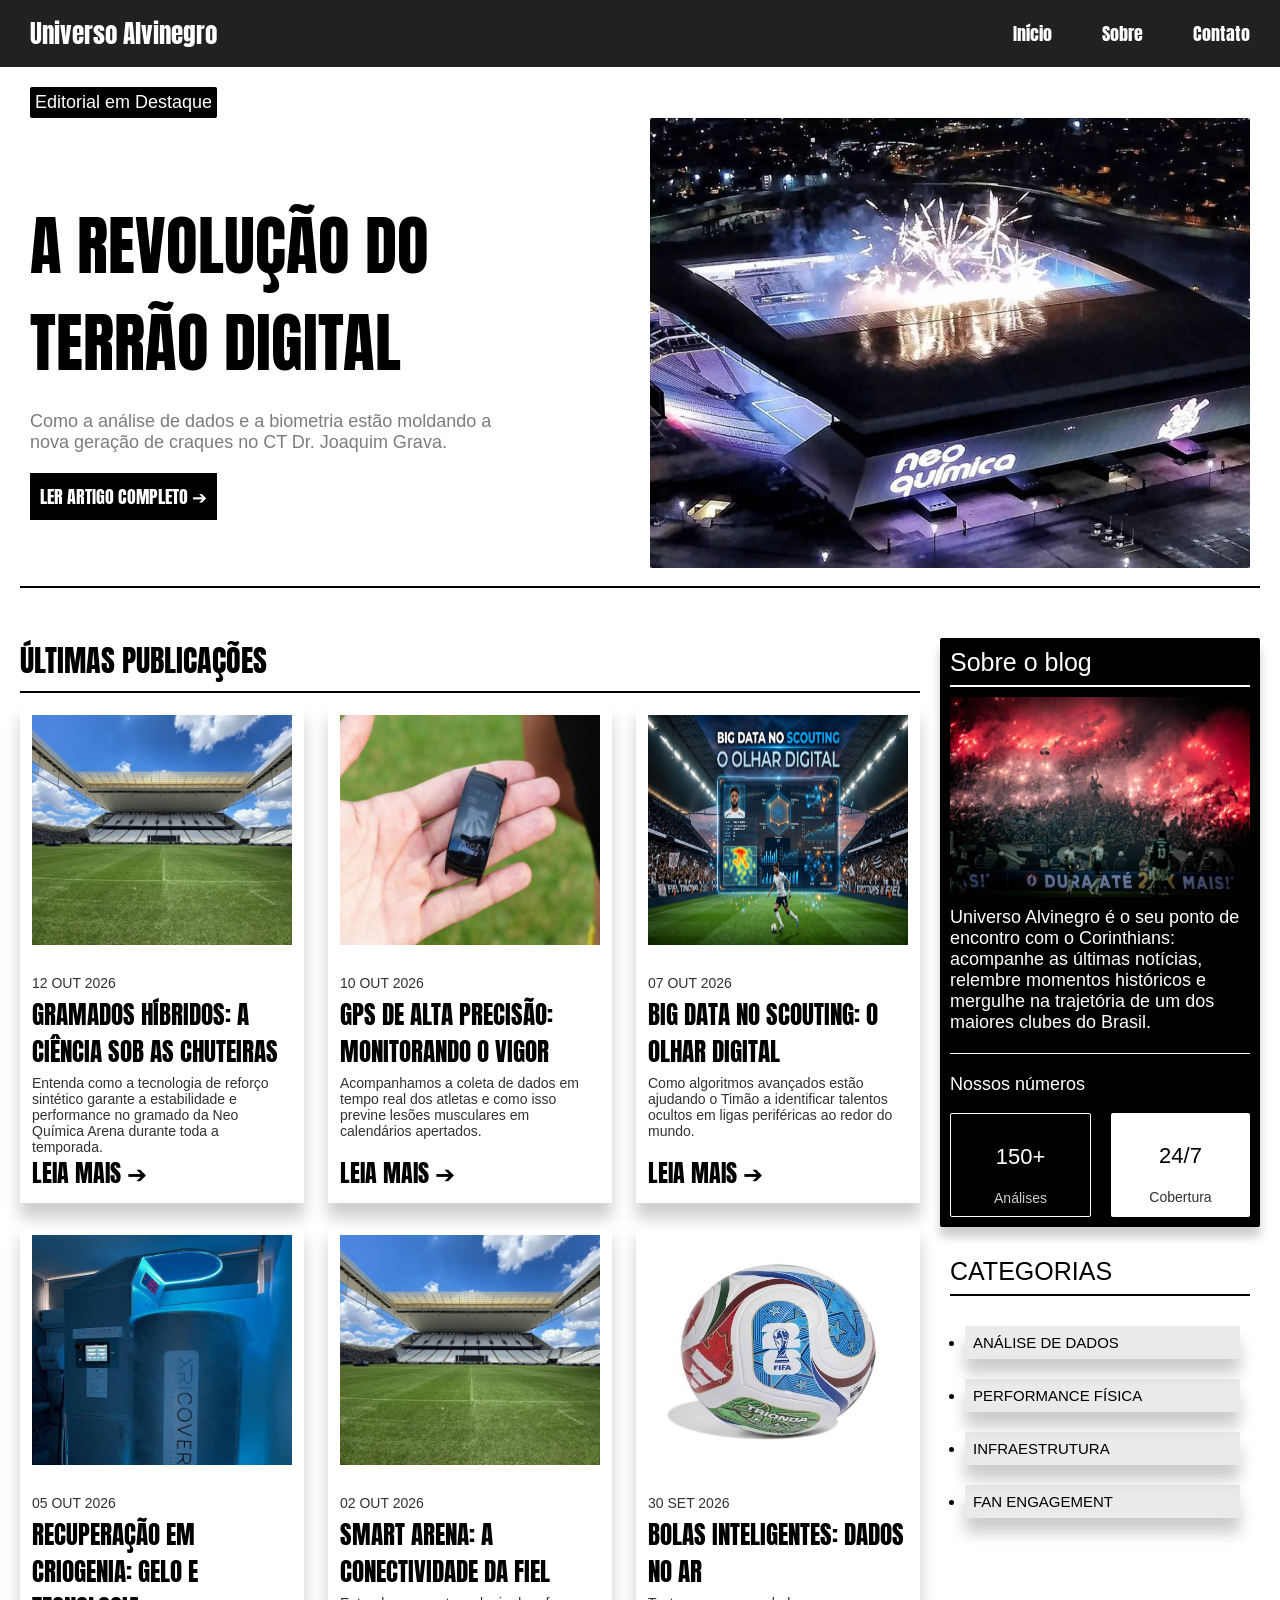
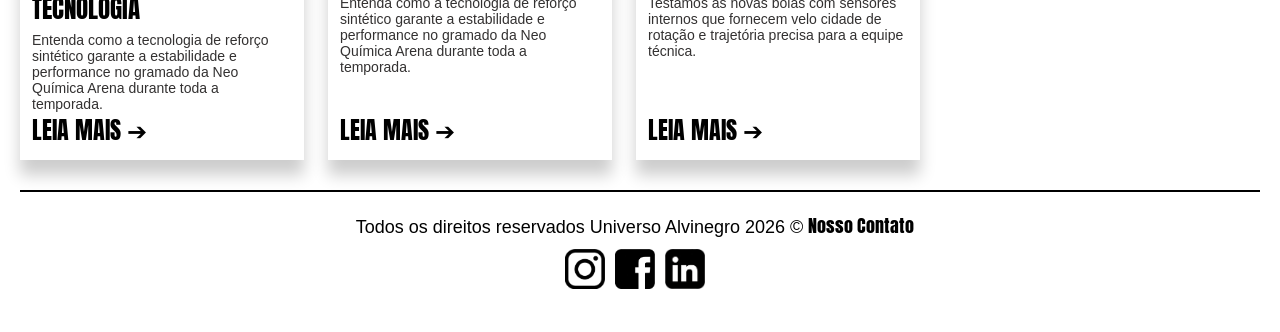
<file: index.html>
<!DOCTYPE html>
<html lang="pt-br">
<head>
    <meta charset="UTF-8">
    <link rel="preconnect" href="https://fonts.googleapis.com">
    <link rel="preconnect" href="https://fonts.gstatic.com" crossorigin>
    <link href="https://fonts.googleapis.com/css2?family=Anton&display=swap" rel="stylesheet">
    <link rel="stylesheet" href="/css/style.css">
    <meta name="viewport" content="width=device-width, initial-scale=1.0">
    <title>Página inicial</title>
</head>
<body>
    <header class="container">
        <div class="logoBlog">
            <p>Universo Alvinegro</p>
        </div>
        <div class="logoBlog-links">
            <a href="/index.html">Início</a>
            <a href="/paginas/sobre.html">Sobre</a>
            <a href="/paginas/contato.html">Contato</a>
        </div>
    </header>

    <main>
        <div class="editorial-em-destaque">
            <p class="editorial-em-destaque-titulo">Editorial em Destaque</p>

            <div class="editorial-conteudo">
                <div class="editorial-textos">
                    <p class="editorial-em-destaque-subtitulo">A REVOLUÇÃO DO TERRÃO DIGITAL</p>
                    <p class="editorial-em-destaque-texto">
                        Como a análise de dados e a biometria estão moldando a nova geração de craques no CT Dr. Joaquim Grava.
                    </p>
                    <a href="/artigos/artigo-destaque.html" class="btn-artigo-completo">LER ARTIGO COMPLETO ➔</a>
                </div>
                <img class="editorial-em-destaque-img" src="/img/neoquimica.png" alt="Imagem da torcida do Corinthians">
            </div>
        </div>

        <div class="corpo-site">
            <div class="coluna-lateral">
                <div class="sidebar">
                    <div class="sidebar-titulo">
                        <p><a href="/paginas/sobre.html">Sobre o blog</a></p>
                    </div>
    
                    <img src="/img/torcida.png" alt="Imagem da torcida do Corinthians">
    
                    <div class="sidebar-texto">
                        <p>
                            Universo Alvinegro é o seu ponto de encontro com o Corinthians: acompanhe as últimas notícias,
                            relembre momentos históricos e mergulhe na trajetória de um dos maiores clubes do Brasil.
                        </p>
                    </div>
    
                    <div class="sidebar-numeros">
                        <p class="numeros-titulo">Nossos números</p>
                        <div class="numeros-grid">
                            <div class="numero-card-1">
                                <p class="numero-valor-1">150+</p>
                                <p class="numero-label-1">Análises</p>
                            </div>
                            <div class="numero-card-2">
                                <p class="numero-valor-2">24/7</p>
                                <p class="numero-label-2">Cobertura</p>
                            </div>
                        </div>
                    </div>
                </div>
    
                <div class="sidebar-categorias">
                    <div class="sidebar-categorias-titulo">
                        <p>CATEGORIAS</p>
                        <nav>
                            <ul>
                                <a href="/paginas/artigos-analise.html"><li class="item-lista">ANÁLISE DE DADOS</li></a>
                                <a href="/paginas/artigos-performace.html"><li class="item-lista">PERFORMANCE FÍSICA</li></a>
                                <a href="/paginas/artigos-infraestrutura.html"><li class="item-lista">INFRAESTRUTURA</li></a>
                                <a href="/paginas/artigos-fan.html"><li class="item-lista">FAN ENGAGEMENT</li></a>
                            </ul>
                        </nav>
                    </div>
                </div>
            </div>

            <div class="ultimas-publicacoes">
                <p class="ultimas-publicacoes-titulo">ÚLTIMAS PUBLICAÇÕES</p>
                <div class="artigos">
                    <div class="artigo-1">
                        <img src="/img/gramado.png" alt="Gramado do estadio do Corinthians">
                        <div class="artigo-1-tudo">
                            <p class="artigo-1-data">12 OUT 2026</p>
                            <p class="artigo-1-titulo">GRAMADOS HÍBRIDOS: A CIÊNCIA SOB AS CHUTEIRAS</p>
                            <p class="artigo-1-texto">Entenda como a tecnologia de reforço sintético garante a 
                                estabilidade e performance no gramado da Neo Química Arena durante toda a temporada.</p>
                            <a href="/artigos/artigo-1.html" class="btn-artigo-1">LEIA MAIS ➔</a>
                        </div>
                    </div>

                    <!--
                        Artigo 2
                    -->
                    <div class="artigo-1">
                        <img src="/img/gps.png" alt="Exemplo de GPS">
                        <div class="artigo-1-tudo">
                            <p class="artigo-1-data">10 OUT 2026</p>
                            <p class="artigo-1-titulo">GPS DE ALTA PRECISÃO: MONITORANDO O VIGOR</p>
                            <p class="artigo-1-texto">Acompanhamos a coleta de dados em tempo real dos atletas e como 
                                isso previne lesões musculares em calendários apertados.</p>
                            <a href="/artigos/artigo-2.html" class="btn-artigo-1">LEIA MAIS ➔</a>
                        </div>
                    </div>

                    <!--
                        Artigo 3
                    -->
                    <div class="artigo-1">
                        <img src="/img/scouting.png" alt="Imagem ilustrativa de scouting">
                        <div class="artigo-1-tudo">
                            <p class="artigo-1-data">07 OUT 2026</p>
                            <p class="artigo-1-titulo">BIG DATA NO SCOUTING: O OLHAR DIGITAL</p>
                            <p class="artigo-1-texto">Como algoritmos avançados estão ajudando o Timão a identificar 
                                talentos ocultos em ligas periféricas ao redor do mundo.</p>
                            <a href="/artigos/artigo-3.html" class="btn-artigo-1">LEIA MAIS ➔</a>
                        </div>
                    </div>

                    <!--
                        Artigo 4
                    -->
                    <div class="artigo-1">
                        <img src="/img/recu.png" alt="Imagem ilustrativa do método de recuperação">
                        <div class="artigo-1-tudo">
                            <p class="artigo-1-data">05 OUT 2026</p>
                            <p class="artigo-1-titulo">RECUPERAÇÃO EM CRIOGENIA: GELO E TECNOLOGIA</p>
                            <p class="artigo-1-texto">Entenda como a tecnologia de reforço sintético garante a 
                                estabilidade e performance no gramado da Neo Química Arena durante toda a temporada.</p>
                            <a href="/artigos/artigo-4.html" class="btn-artigo-1">LEIA MAIS ➔</a>
                        </div>
                    </div>

                    <!--
                        Artigo 5
                    -->
                    <div class="artigo-1">
                        <img src="/img/gramado.png" alt="Gramado do estadio do Corinthians">
                        <div class="artigo-1-tudo">
                            <p class="artigo-1-data">02 OUT 2026</p>
                            <p class="artigo-1-titulo">SMART ARENA: A CONECTIVIDADE DA FIEL</p>
                            <p class="artigo-1-texto">Entenda como a tecnologia de reforço sintético garante a 
                                estabilidade e performance no gramado da Neo Química Arena durante toda a temporada.</p>
                            <a href="/artigos/artigo-5.html" class="btn-artigo-1">LEIA MAIS ➔</a>    
                        </div>
                        </div>

                    <!--
                        Artigo 6
                    -->
                    <div class="artigo-1">
                        <img src="/img/bolaInteligente.png" alt="Imagem ilustrativa de uma bola inteligente">
                        <div class="artigo-1-tudo">
                            <p class="artigo-1-data">30 SET 2026</p>
                            <p class="artigo-1-titulo">BOLAS INTELIGENTES: DADOS NO AR</p>
                            <p class="artigo-1-texto">Testamos as novas bolas com sensores internos que fornecem velo
                                cidade de rotação e trajetória precisa para a equipe técnica.</p>
                            <a href="/artigos/artigo-6.html" class="btn-artigo-1">LEIA MAIS ➔</a>
                        </div>
                    </div>
                </div>
            </div>
        </div>

        <footer>
            <div>
                <p>Todos os direitos reservados Universo Alvinegro 2026 © <a href="/paginas/contato.html">Nosso Contato</a></p>
            </div>

            <div class="img-footer">
                <a href="#"><img src="/img/insta.png" alt="Imagem do instagram"></a>
                <a href="#"><img src="/img/face.png" alt="Imagem do facebook"></a>
                <a href="#"><img src="/img/linke.png" alt="Imagem do linkedlin"></a>
            </div>
        </footer>
    </main>
</body>
</html>
</file>
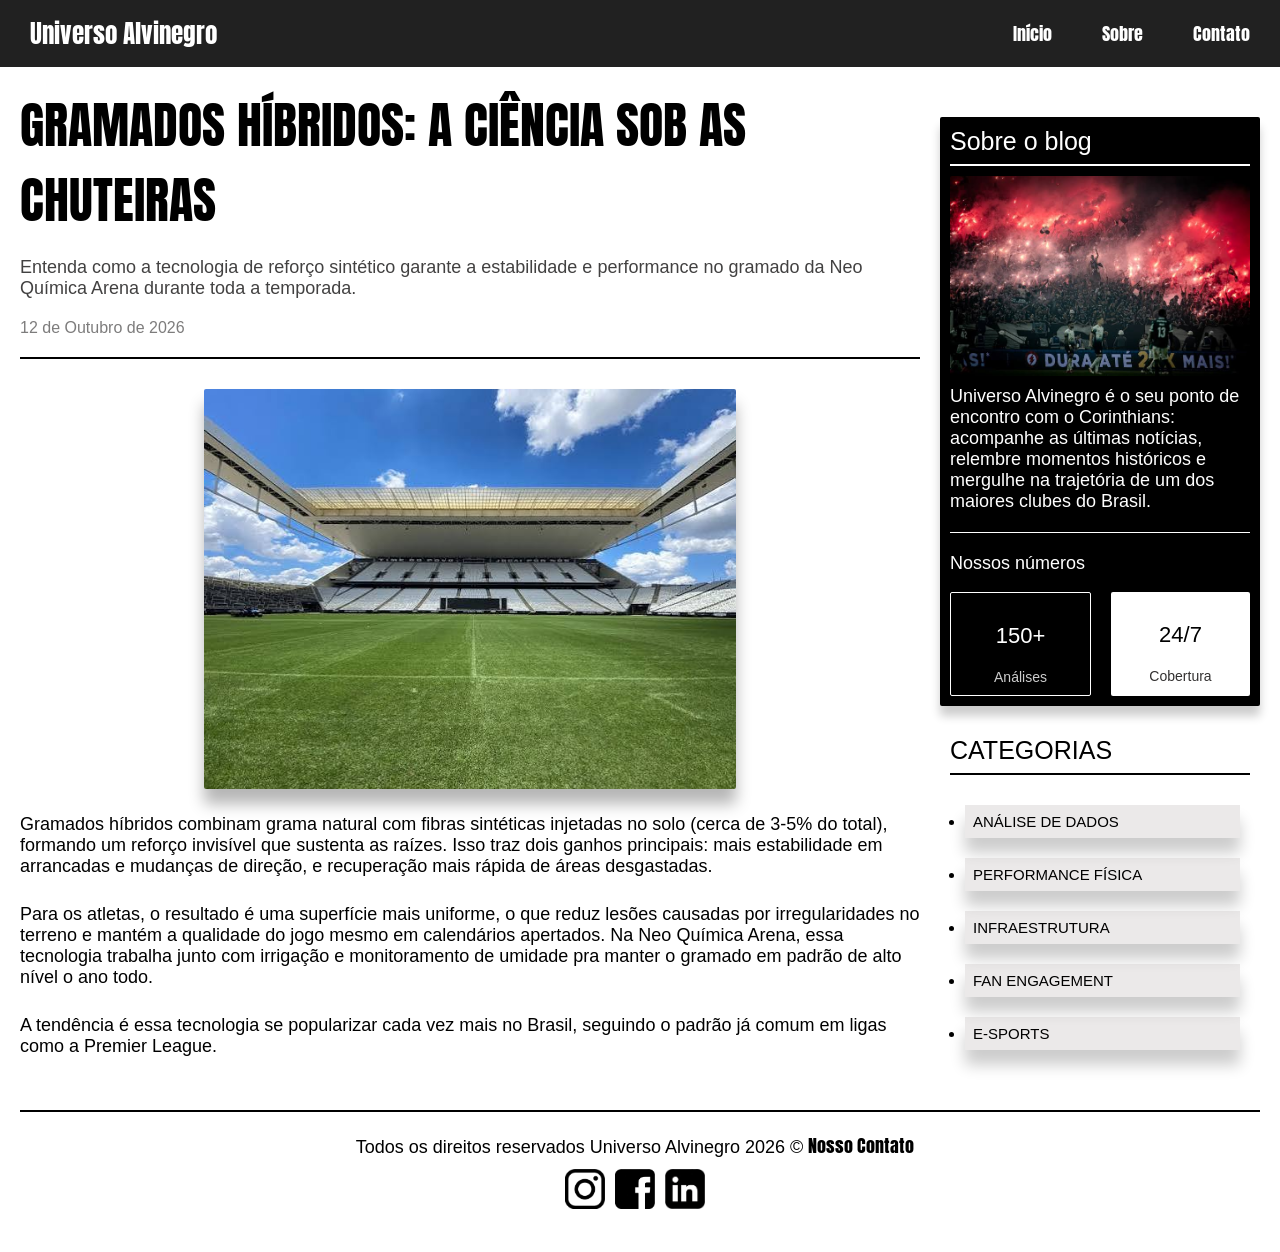
<file: artigos/artigo-1.html>
<!DOCTYPE html>
<html lang="pt-br">
<head>
    <meta charset="UTF-8">
    <link rel="preconnect" href="https://fonts.googleapis.com">
    <link rel="preconnect" href="https://fonts.gstatic.com" crossorigin>
    <link href="https://fonts.googleapis.com/css2?family=Anton&display=swap" rel="stylesheet">
    <link rel="stylesheet" href="/css/style.css">
    <meta name="viewport" content="width=device-width, initial-scale=1.0">
    <title>GRAMADOS HÍBRIDOS: A CIÊNCIA SOB AS CHUTEIRAS</title>
</head>
<body>
<header class="container">
    <div class="logoBlog">
        <p>Universo Alvinegro</p>
    </div>
    <div class="logoBlog-links">
        <a href="/index.html">Início</a>
        <a href="/paginas/sobre.html">Sobre</a>
        <a href="/paginas/contato.html">Contato</a>
    </div>
</header>

    <main>
        <div class="corpo-artigo">
            <div class="coluna-lateral">
                <div class="sidebar">
                    <div class="sidebar-titulo">
                        <p><a href="/paginas/sobre.html">Sobre o blog</a></p>
                    </div>
    
                    <img src="/img/torcida.png" alt="Imagem da torcida do Corinthians">
    
                    <div class="sidebar-texto">
                        <p>
                            Universo Alvinegro é o seu ponto de encontro com o Corinthians: acompanhe as últimas notícias,
                            relembre momentos históricos e mergulhe na trajetória de um dos maiores clubes do Brasil.
                        </p>
                    </div>
    
                    <div class="sidebar-numeros">
                        <p class="numeros-titulo">Nossos números</p>
                        <div class="numeros-grid">
                            <div class="numero-card-1">
                                <p class="numero-valor-1">150+</p>
                                <p class="numero-label-1">Análises</p>
                            </div>
                            <div class="numero-card-2">
                                <p class="numero-valor-2">24/7</p>
                                <p class="numero-label-2">Cobertura</p>
                            </div>
                        </div>
                    </div>
                </div>
    
                <div class="sidebar-categorias">
                    <div class="sidebar-categorias-titulo">
                        <p>CATEGORIAS</p>
                        <nav>
                            <ul>
                                <li class="item-lista">ANÁLISE DE DADOS</li>
                                <li class="item-lista">PERFORMANCE FÍSICA</li>
                                <li class="item-lista">INFRAESTRUTURA</li>
                                <li class="item-lista">FAN ENGAGEMENT</li>
                                <li class="item-lista">E-SPORTS</li>
                            </ul>
                        </nav>
                    </div>
                </div>
            </div>

            <div class="conteudo-Artigo-1">
                <div class="titulo-Artigo-1">
                    <p>GRAMADOS HÍBRIDOS: A CIÊNCIA SOB AS CHUTEIRAS</p>
                </div>
    
                <div class="subtitulo-Artigo-1">
                    <p>Entenda como a tecnologia de reforço sintético garante 
                        a estabilidade e performance no gramado da Neo 
                        Química Arena durante toda a temporada.</p>
                </div>
    
                <div class="data-Artigo-1">
                    <p>12 de Outubro de 2026</p>
                </div>

                <div class="img-Artigo-1">
                    <img src="/img/gramado.png" alt="Imagem ilustrativa do gramado">
                </div>
    
                <div class="texto-Artigo-1">
                    <p>Gramados híbridos combinam grama natural com fibras sintéticas 
                        injetadas no solo (cerca de 3-5% do total), formando um reforço 
                        invisível que sustenta as raízes. Isso traz dois ganhos principais: 
                        mais estabilidade em arrancadas e mudanças de direção, e recuperação 
                        mais rápida de áreas desgastadas.</p>
                    <br>
                    <p>Para os atletas, o resultado é uma superfície mais uniforme, o que reduz 
                        lesões causadas por irregularidades no terreno e mantém a qualidade do 
                        jogo mesmo em calendários apertados. Na Neo Química Arena, essa tecnologia 
                        trabalha junto com irrigação e monitoramento de umidade pra manter o gramado 
                        em padrão de alto nível o ano todo.</p>
                    <br>
                    <p>A tendência é essa tecnologia se popularizar cada vez mais no Brasil, seguindo 
                        o padrão já comum em ligas como a Premier League.</p>
                </div>
            </div>
        </div>

        
        <footer>
            <div>
                <p>Todos os direitos reservados Universo Alvinegro 2026 © <a href="/paginas/contato.html">Nosso Contato</a></p>
            </div>

            <div class="img-footer">
                <a href="#"><img src="/img/insta.png" alt="Imagem do instagram"></a>
                <a href="#"><img src="/img/face.png" alt="Imagem do facebook"></a>
                <a href="#"><img src="/img/linke.png" alt="Imagem do linkedlin"></a>
            </div>
        </footer>
    </main>
</body>
</html>
</file>
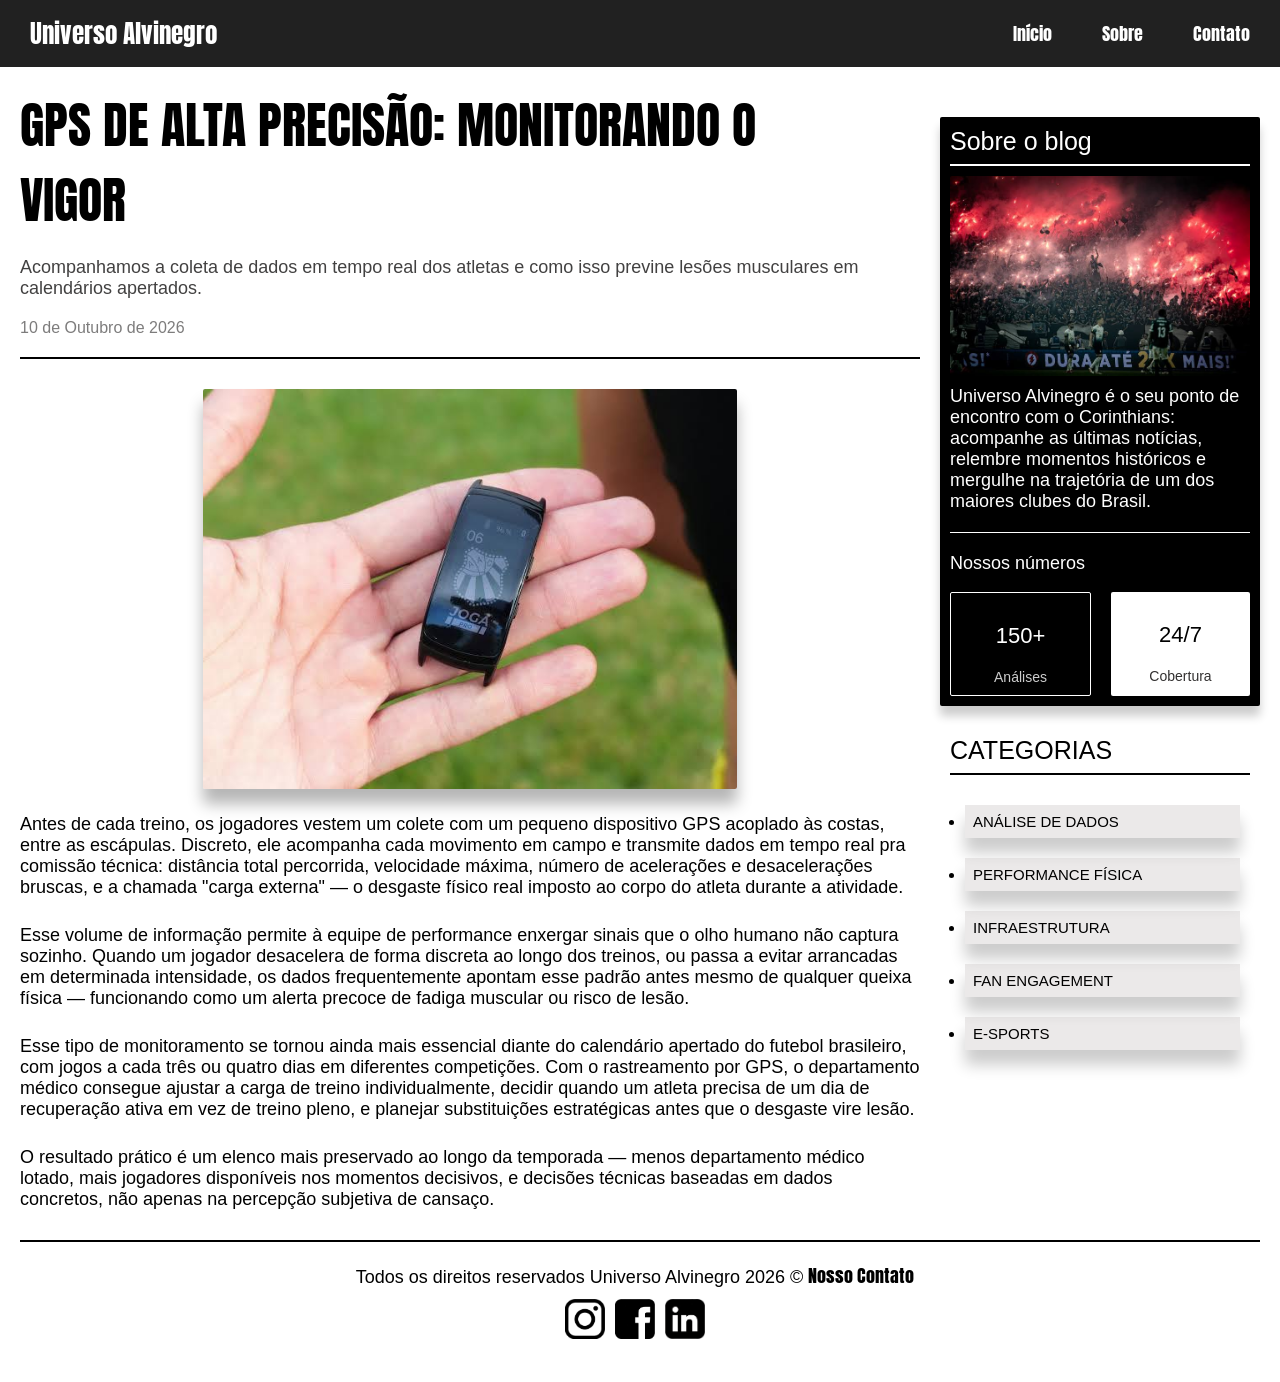
<file: artigos/artigo-2.html>
<!DOCTYPE html>
<html lang="pt-br">
<head>
    <meta charset="UTF-8">
    <link rel="preconnect" href="https://fonts.googleapis.com">
    <link rel="preconnect" href="https://fonts.gstatic.com" crossorigin>
    <link href="https://fonts.googleapis.com/css2?family=Anton&display=swap" rel="stylesheet">
    <link rel="stylesheet" href="/css/style.css">
    <meta name="viewport" content="width=device-width, initial-scale=1.0">
    <title>GPS DE ALTA PRECISÃO: MONITORANDO O VIGOR</title>
</head>
<body>
<header class="container">
    <div class="logoBlog">
        <p>Universo Alvinegro</p>
    </div>
    <div class="logoBlog-links">
        <a href="/index.html">Início</a>
        <a href="/paginas/sobre.html">Sobre</a>
        <a href="/paginas/contato.html">Contato</a>
    </div>
</header>

    <main>
        <div class="corpo-artigo">
            <div class="coluna-lateral">
                <div class="sidebar">
                    <div class="sidebar-titulo">
                        <p><a href="/paginas/sobre.html">Sobre o blog</a></p>
                    </div>
    
                    <img src="/img/torcida.png" alt="Imagem da torcida do Corinthians">
    
                    <div class="sidebar-texto">
                        <p>
                            Universo Alvinegro é o seu ponto de encontro com o Corinthians: acompanhe as últimas notícias,
                            relembre momentos históricos e mergulhe na trajetória de um dos maiores clubes do Brasil.
                        </p>
                    </div>
    
                    <div class="sidebar-numeros">
                        <p class="numeros-titulo">Nossos números</p>
                        <div class="numeros-grid">
                            <div class="numero-card-1">
                                <p class="numero-valor-1">150+</p>
                                <p class="numero-label-1">Análises</p>
                            </div>
                            <div class="numero-card-2">
                                <p class="numero-valor-2">24/7</p>
                                <p class="numero-label-2">Cobertura</p>
                            </div>
                        </div>
                    </div>
                </div>
    
                <div class="sidebar-categorias">
                    <div class="sidebar-categorias-titulo">
                        <p>CATEGORIAS</p>
                        <nav>
                            <ul>
                                <li class="item-lista">ANÁLISE DE DADOS</li>
                                <li class="item-lista">PERFORMANCE FÍSICA</li>
                                <li class="item-lista">INFRAESTRUTURA</li>
                                <li class="item-lista">FAN ENGAGEMENT</li>
                                <li class="item-lista">E-SPORTS</li>
                            </ul>
                        </nav>
                    </div>
                </div>
            </div>

            <div class="conteudo-Artigo-1">
                <div class="titulo-Artigo-1">
                    <p>GPS DE ALTA PRECISÃO: MONITORANDO O VIGOR</p>
                </div>
    
                <div class="subtitulo-Artigo-1">
                    <p>Acompanhamos a coleta de dados em tempo real dos 
                        atletas e como isso previne lesões musculares em 
                        calendários apertados.</p>
                </div>
    
                <div class="data-Artigo-1">
                    <p>10 de Outubro de 2026</p>
                </div>

                <div class="img-Artigo-1">
                    <img src="/img/gps.png" alt="Imagem ilustrativa de um gps de monitoramento">
                </div>
    
                <div class="texto-Artigo-1">
                    <p>Antes de cada treino, os jogadores vestem um colete com um pequeno dispositivo 
                        GPS acoplado às costas, entre as escápulas. Discreto, ele acompanha cada movimento 
                        em campo e transmite dados em tempo real pra comissão técnica: distância total 
                        percorrida, velocidade máxima, número de acelerações e desacelerações bruscas, 
                        e a chamada "carga externa" — o desgaste físico real imposto ao corpo do atleta 
                        durante a atividade.</p>
                    <br>
                    <p>Esse volume de informação permite à equipe de performance enxergar sinais que o olho 
                        humano não captura sozinho. Quando um jogador desacelera de forma discreta ao longo 
                        dos treinos, ou passa a evitar arrancadas em determinada intensidade, os dados frequentemente 
                        apontam esse padrão antes mesmo de qualquer queixa física — funcionando como um alerta 
                        precoce de fadiga muscular ou risco de lesão.</p>
                    <br>
                    <p>Esse tipo de monitoramento se tornou ainda mais essencial diante do calendário apertado 
                        do futebol brasileiro, com jogos a cada três ou quatro dias em diferentes competições. 
                        Com o rastreamento por GPS, o departamento médico consegue ajustar a carga de treino 
                        individualmente, decidir quando um atleta precisa de um dia de recuperação ativa em 
                        vez de treino pleno, e planejar substituições estratégicas antes que o desgaste vire lesão.</p>
                    <br>
                    <p>O resultado prático é um elenco mais preservado ao longo da temporada — menos departamento 
                        médico lotado, mais jogadores disponíveis nos momentos decisivos, e decisões técnicas 
                        baseadas em dados concretos, não apenas na percepção subjetiva de cansaço.</p>
                </div>
            </div>
        </div>

        
        <footer>
            <div>
                <p>Todos os direitos reservados Universo Alvinegro 2026 © <a href="/paginas/contato.html">Nosso Contato</a></p>
            </div>

            <div class="img-footer">
                <a href="#"><img src="/img/insta.png" alt="Imagem do instagram"></a>
                <a href="#"><img src="/img/face.png" alt="Imagem do facebook"></a>
                <a href="#"><img src="/img/linke.png" alt="Imagem do linkedlin"></a>
            </div>
        </footer>
    </main>
</body>
</html>
</file>
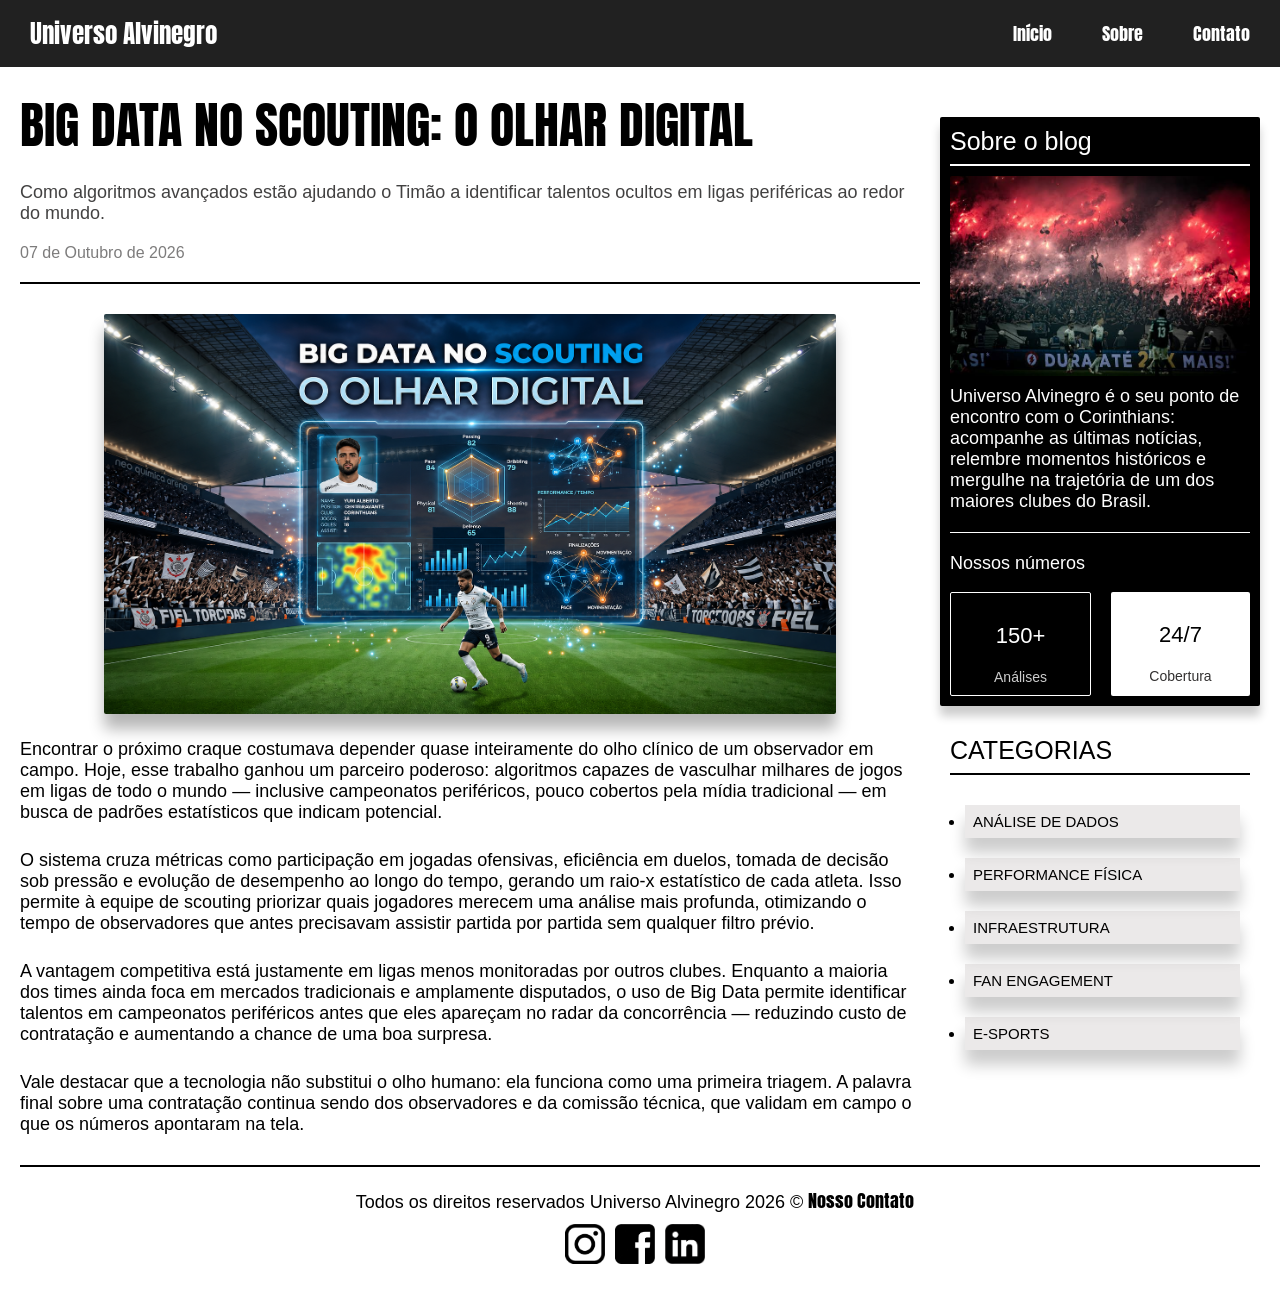
<file: artigos/artigo-3.html>
<!DOCTYPE html>
<html lang="pt-br">
<head>
    <meta charset="UTF-8">
    <link rel="preconnect" href="https://fonts.googleapis.com">
    <link rel="preconnect" href="https://fonts.gstatic.com" crossorigin>
    <link href="https://fonts.googleapis.com/css2?family=Anton&display=swap" rel="stylesheet">
    <link rel="stylesheet" href="/css/style.css">
    <meta name="viewport" content="width=device-width, initial-scale=1.0">
    <title>BIG DATA NO SCOUTING: O OLHAR DIGITAL</title>
</head>
<body>
<header class="container">
    <div class="logoBlog">
        <p>Universo Alvinegro</p>
    </div>
    <div class="logoBlog-links">
        <a href="/index.html">Início</a>
        <a href="/paginas/sobre.html">Sobre</a>
        <a href="/paginas/contato.html">Contato</a>
    </div>
</header>

    <main>
        <div class="corpo-artigo">
            <div class="coluna-lateral">
                <div class="sidebar">
                    <div class="sidebar-titulo">
                        <p><a href="/paginas/sobre.html">Sobre o blog</a></p>
                    </div>
    
                    <img src="/img/torcida.png" alt="Imagem da torcida do Corinthians">
    
                    <div class="sidebar-texto">
                        <p>
                            Universo Alvinegro é o seu ponto de encontro com o Corinthians: acompanhe as últimas notícias,
                            relembre momentos históricos e mergulhe na trajetória de um dos maiores clubes do Brasil.
                        </p>
                    </div>
    
                    <div class="sidebar-numeros">
                        <p class="numeros-titulo">Nossos números</p>
                        <div class="numeros-grid">
                            <div class="numero-card-1">
                                <p class="numero-valor-1">150+</p>
                                <p class="numero-label-1">Análises</p>
                            </div>
                            <div class="numero-card-2">
                                <p class="numero-valor-2">24/7</p>
                                <p class="numero-label-2">Cobertura</p>
                            </div>
                        </div>
                    </div>
                </div>
    
                <div class="sidebar-categorias">
                    <div class="sidebar-categorias-titulo">
                        <p>CATEGORIAS</p>
                        <nav>
                            <ul>
                                <li class="item-lista">ANÁLISE DE DADOS</li>
                                <li class="item-lista">PERFORMANCE FÍSICA</li>
                                <li class="item-lista">INFRAESTRUTURA</li>
                                <li class="item-lista">FAN ENGAGEMENT</li>
                                <li class="item-lista">E-SPORTS</li>
                            </ul>
                        </nav>
                    </div>
                </div>
            </div>

            <div class="conteudo-Artigo-1">
                <div class="titulo-Artigo-1">
                    <p>BIG DATA NO SCOUTING: O OLHAR DIGITAL</p>
                </div>
    
                <div class="subtitulo-Artigo-1">
                    <p>Como algoritmos avançados estão ajudando o Timão a identificar talentos 
                        ocultos em ligas periféricas ao redor do mundo.</p>
                </div>
    
                <div class="data-Artigo-1">
                    <p>07 de Outubro de 2026</p>
                </div>

                <div class="img-Artigo-1">
                    <img src="/img/scouting.png" alt="Imagem ilustrativa do sistema de scouting">
                </div>
    
                <div class="texto-Artigo-1">
                    <p>Encontrar o próximo craque costumava depender quase inteiramente do olho clínico de um 
                        observador em campo. Hoje, esse trabalho ganhou um parceiro poderoso: algoritmos capazes 
                        de vasculhar milhares de jogos em ligas de todo o mundo — inclusive campeonatos periféricos, 
                        pouco cobertos pela mídia tradicional — em busca de padrões estatísticos que indicam potencial.</p>
                    <br>
                    <p>O sistema cruza métricas como participação em jogadas ofensivas, eficiência em duelos, tomada de 
                        decisão sob pressão e evolução de desempenho ao longo do tempo, gerando um raio-x estatístico de 
                        cada atleta. Isso permite à equipe de scouting priorizar quais jogadores merecem uma análise mais 
                        profunda, otimizando o tempo de observadores que antes precisavam assistir partida por partida sem 
                        qualquer filtro prévio.</p>
                    <br>
                    <p>A vantagem competitiva está justamente em ligas menos monitoradas por outros clubes. Enquanto a maioria 
                        dos times ainda foca em mercados tradicionais e amplamente disputados, o uso de Big Data permite 
                        identificar talentos em campeonatos periféricos antes que eles apareçam no radar da concorrência — 
                        reduzindo custo de contratação e aumentando a chance de uma boa surpresa.</p>
                    <br>
                    <p>Vale destacar que a tecnologia não substitui o olho humano: ela funciona como uma primeira triagem. A 
                        palavra final sobre uma contratação continua sendo dos observadores e da comissão técnica, que validam 
                        em campo o que os números apontaram na tela.</p>
                </div>
            </div>
        </div>

        
        <footer>
            <div>
                <p>Todos os direitos reservados Universo Alvinegro 2026 © <a href="/paginas/contato.html">Nosso Contato</a></p>
            </div>

            <div class="img-footer">
                <a href="#"><img src="/img/insta.png" alt="Imagem do instagram"></a>
                <a href="#"><img src="/img/face.png" alt="Imagem do facebook"></a>
                <a href="#"><img src="/img/linke.png" alt="Imagem do linkedlin"></a>
            </div>
        </footer>
    </main>
</body>
</html>
</file>
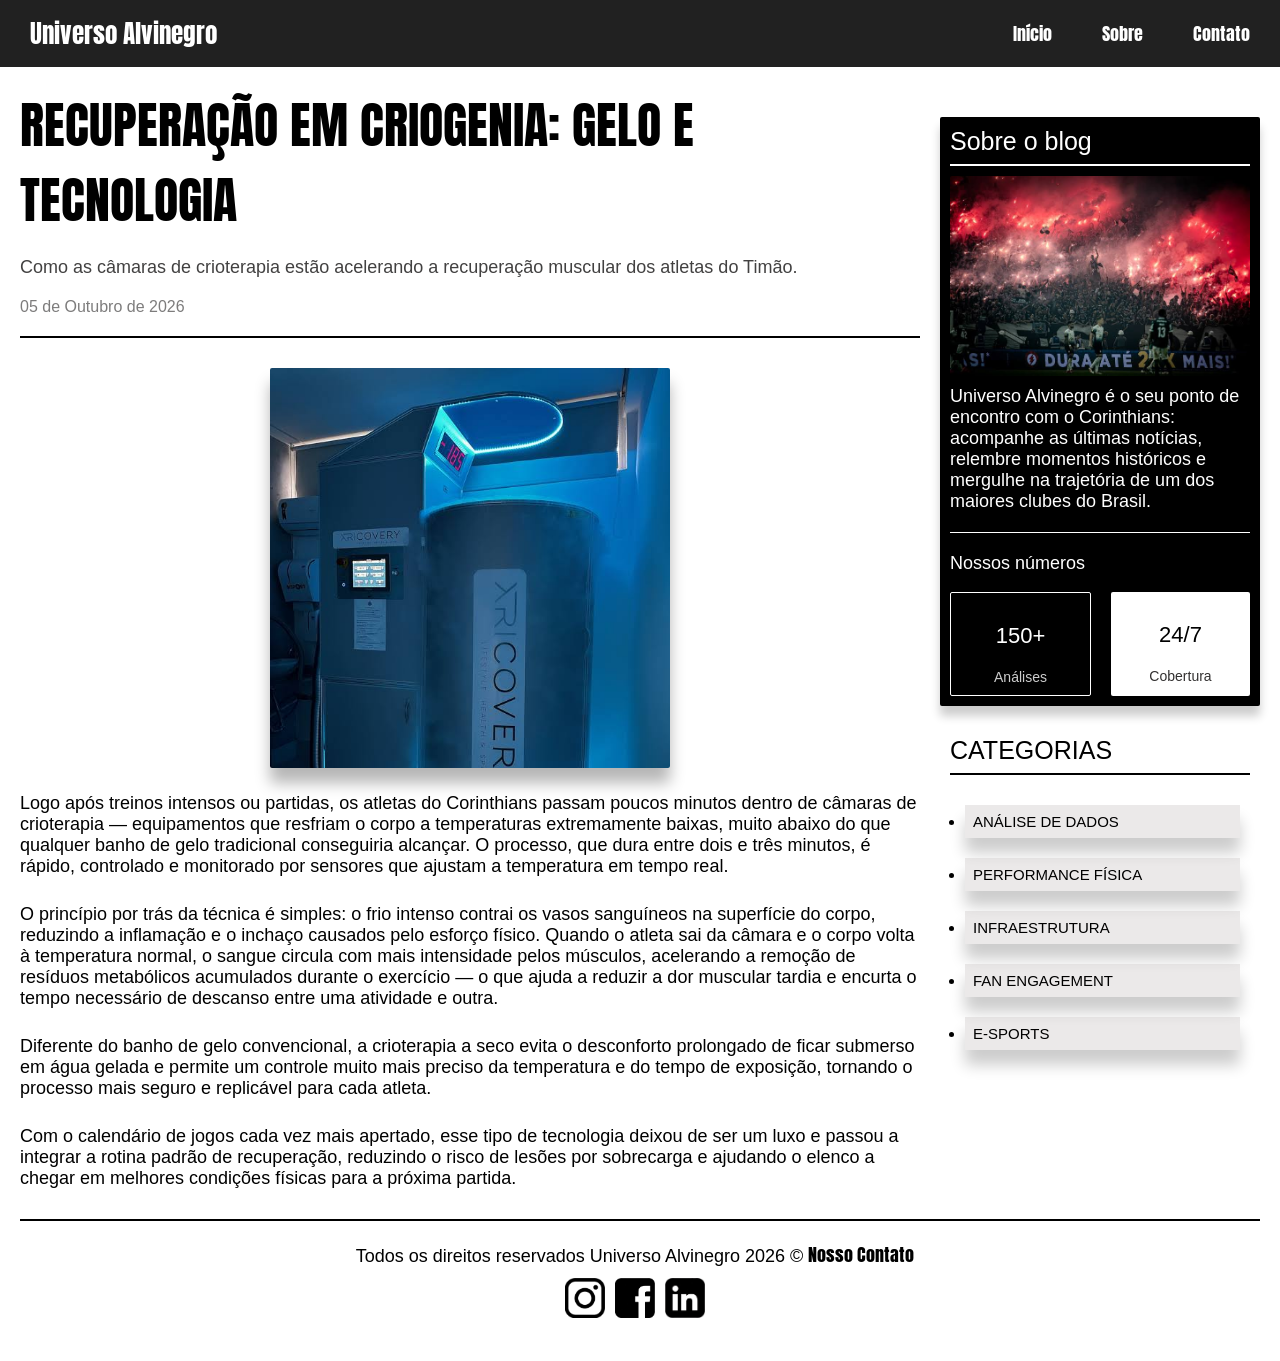
<file: artigos/artigo-4.html>
<!DOCTYPE html>
<html lang="pt-br">
<head>
    <meta charset="UTF-8">
    <link rel="preconnect" href="https://fonts.googleapis.com">
    <link rel="preconnect" href="https://fonts.gstatic.com" crossorigin>
    <link href="https://fonts.googleapis.com/css2?family=Anton&display=swap" rel="stylesheet">
    <link rel="stylesheet" href="/css/style.css">
    <meta name="viewport" content="width=device-width, initial-scale=1.0">
    <title>RECUPERAÇÃO EM CRIOGENIA: GELO E TECNOLOGIA</title>
</head>
<body>
<header class="container">
    <div class="logoBlog">
        <p>Universo Alvinegro</p>
    </div>
    <div class="logoBlog-links">
        <a href="/index.html">Início</a>
        <a href="/paginas/sobre.html">Sobre</a>
        <a href="/paginas/contato.html">Contato</a>
    </div>
</header>

    <main>
        <div class="corpo-artigo">
            <div class="coluna-lateral">
                <div class="sidebar">
                    <div class="sidebar-titulo">
                        <p><a href="/paginas/sobre.html">Sobre o blog</a></p>
                    </div>
    
                    <img src="/img/torcida.png" alt="Imagem da torcida do Corinthians">
    
                    <div class="sidebar-texto">
                        <p>
                            Universo Alvinegro é o seu ponto de encontro com o Corinthians: acompanhe as últimas notícias,
                            relembre momentos históricos e mergulhe na trajetória de um dos maiores clubes do Brasil.
                        </p>
                    </div>
    
                    <div class="sidebar-numeros">
                        <p class="numeros-titulo">Nossos números</p>
                        <div class="numeros-grid">
                            <div class="numero-card-1">
                                <p class="numero-valor-1">150+</p>
                                <p class="numero-label-1">Análises</p>
                            </div>
                            <div class="numero-card-2">
                                <p class="numero-valor-2">24/7</p>
                                <p class="numero-label-2">Cobertura</p>
                            </div>
                        </div>
                    </div>
                </div>
    
                <div class="sidebar-categorias">
                    <div class="sidebar-categorias-titulo">
                        <p>CATEGORIAS</p>
                        <nav>
                            <ul>
                                <li class="item-lista">ANÁLISE DE DADOS</li>
                                <li class="item-lista">PERFORMANCE FÍSICA</li>
                                <li class="item-lista">INFRAESTRUTURA</li>
                                <li class="item-lista">FAN ENGAGEMENT</li>
                                <li class="item-lista">E-SPORTS</li>
                            </ul>
                        </nav>
                    </div>
                </div>
            </div>

            <div class="conteudo-Artigo-1">
                <div class="titulo-Artigo-1">
                    <p>RECUPERAÇÃO EM CRIOGENIA: GELO E TECNOLOGIA</p>
                </div>
    
                <div class="subtitulo-Artigo-1">
                    <p>Como as câmaras de crioterapia estão acelerando a 
                        recuperação muscular dos atletas do Timão.</p>
                </div>
    
                <div class="data-Artigo-1">
                    <p>05 de Outubro de 2026</p>
                </div>

                <div class="img-Artigo-1">
                    <img src="/img/recu.png" alt="Imagem ilustrativa da recuperação dos atletas">
                </div>
    
                <div class="texto-Artigo-1">
                    <p>Logo após treinos intensos ou partidas, os atletas do Corinthians passam poucos minutos dentro 
                        de câmaras de crioterapia — equipamentos que resfriam o corpo a temperaturas extremamente baixas, 
                        muito abaixo do que qualquer banho de gelo tradicional conseguiria alcançar. O processo, que dura 
                        entre dois e três minutos, é rápido, controlado e monitorado por sensores que ajustam a temperatura 
                        em tempo real.</p>
                    <br>
                    <p>O princípio por trás da técnica é simples: o frio intenso contrai os vasos sanguíneos na superfície do 
                        corpo, reduzindo a inflamação e o inchaço causados pelo esforço físico. Quando o atleta sai da câmara 
                        e o corpo volta à temperatura normal, o sangue circula com mais intensidade pelos músculos, acelerando 
                        a remoção de resíduos metabólicos acumulados durante o exercício — o que ajuda a reduzir a dor muscular 
                        tardia e encurta o tempo necessário de descanso entre uma atividade e outra.</p>
                    <br>
                    <p>Diferente do banho de gelo convencional, a crioterapia a seco evita o desconforto prolongado de ficar 
                        submerso em água gelada e permite um controle muito mais preciso da temperatura e do tempo de exposição, 
                        tornando o processo mais seguro e replicável para cada atleta.</p>
                    <br>
                    <p>Com o calendário de jogos cada vez mais apertado, esse tipo de tecnologia deixou de ser um luxo e passou a 
                        integrar a rotina padrão de recuperação, reduzindo o risco de lesões por sobrecarga e ajudando o elenco a 
                        chegar em melhores condições físicas para a próxima partida.</p>
                </div>
            </div>
        </div>

        
        <footer>
            <div>
                <p>Todos os direitos reservados Universo Alvinegro 2026 © <a href="/paginas/contato.html">Nosso Contato</a></p>
            </div>

            <div class="img-footer">
                <a href="#"><img src="/img/insta.png" alt="Imagem do instagram"></a>
                <a href="#"><img src="/img/face.png" alt="Imagem do facebook"></a>
                <a href="#"><img src="/img/linke.png" alt="Imagem do linkedlin"></a>
            </div>
        </footer>
    </main>
</body>
</html>
</file>
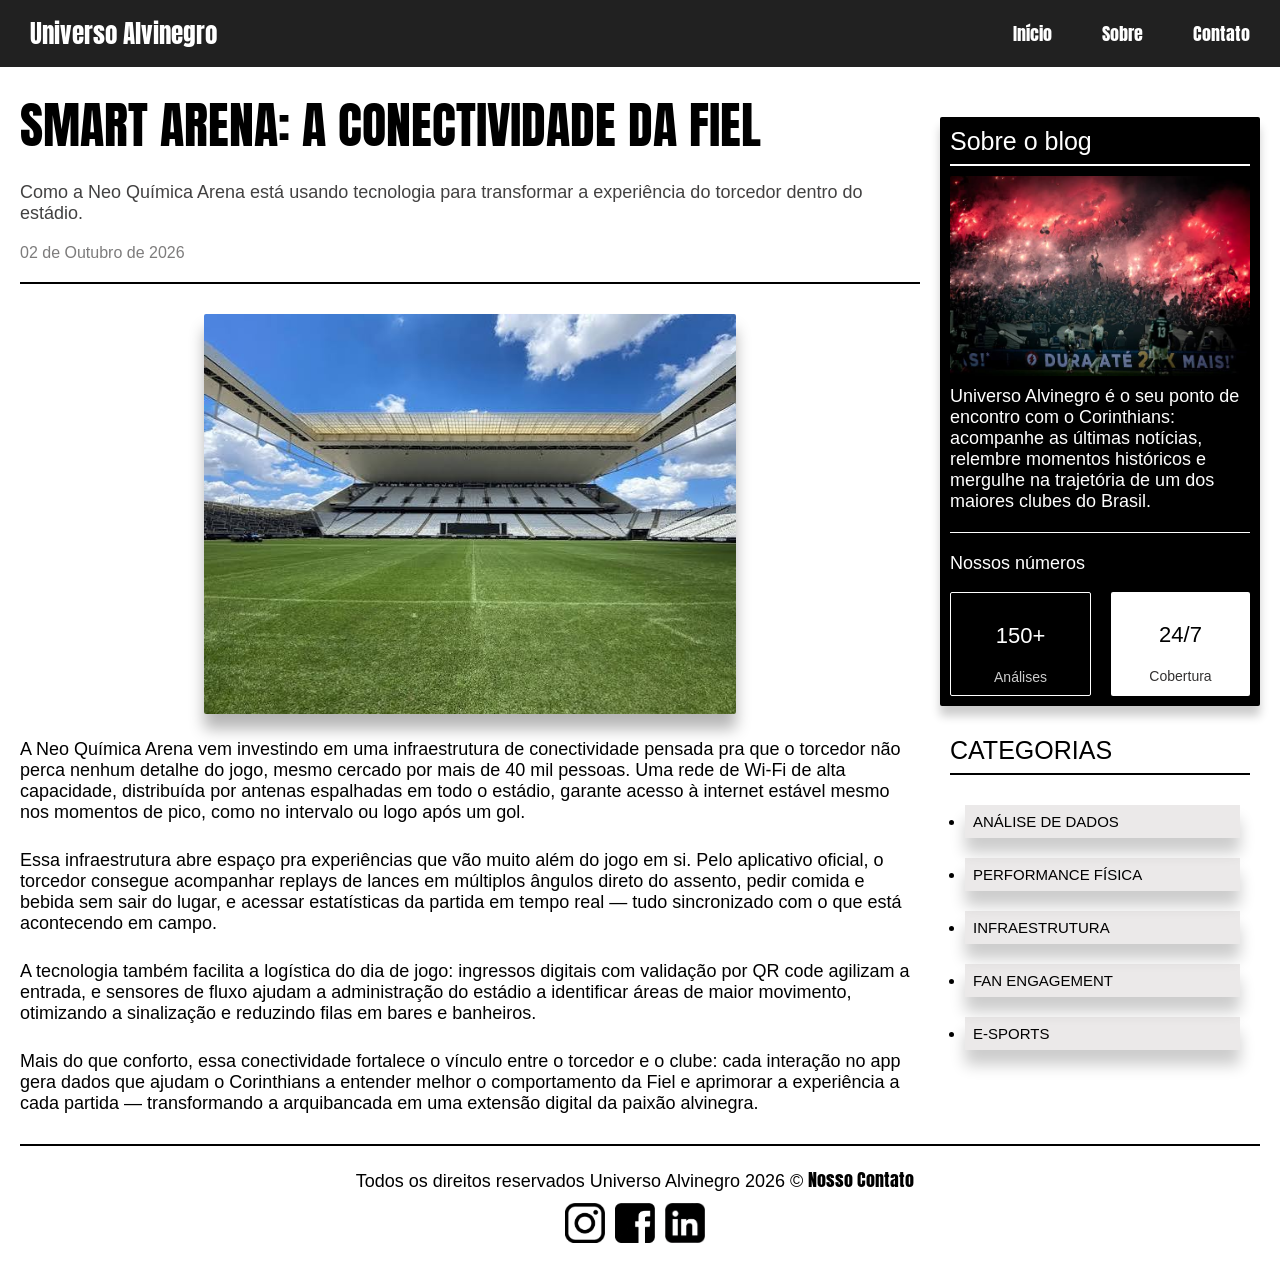
<file: artigos/artigo-5.html>
<!DOCTYPE html>
<html lang="pt-br">
<head>
    <meta charset="UTF-8">
    <link rel="preconnect" href="https://fonts.googleapis.com">
    <link rel="preconnect" href="https://fonts.gstatic.com" crossorigin>
    <link href="https://fonts.googleapis.com/css2?family=Anton&display=swap" rel="stylesheet">
    <link rel="stylesheet" href="/css/style.css">
    <meta name="viewport" content="width=device-width, initial-scale=1.0">
    <title>SMART ARENA: A CONECTIVIDADE DA FIEL</title>
</head>
<body>
<header class="container">
    <div class="logoBlog">
        <p>Universo Alvinegro</p>
    </div>
    <div class="logoBlog-links">
        <a href="/index.html">Início</a>
        <a href="/paginas/sobre.html">Sobre</a>
        <a href="/paginas/contato.html">Contato</a>
    </div>
</header>

    <main>
        <div class="corpo-artigo">
            <div class="coluna-lateral">
                <div class="sidebar">
                    <div class="sidebar-titulo">
                        <p><a href="/paginas/sobre.html">Sobre o blog</a></p>
                    </div>
    
                    <img src="/img/torcida.png" alt="Imagem da torcida do Corinthians">
    
                    <div class="sidebar-texto">
                        <p>
                            Universo Alvinegro é o seu ponto de encontro com o Corinthians: acompanhe as últimas notícias,
                            relembre momentos históricos e mergulhe na trajetória de um dos maiores clubes do Brasil.
                        </p>
                    </div>
    
                    <div class="sidebar-numeros">
                        <p class="numeros-titulo">Nossos números</p>
                        <div class="numeros-grid">
                            <div class="numero-card-1">
                                <p class="numero-valor-1">150+</p>
                                <p class="numero-label-1">Análises</p>
                            </div>
                            <div class="numero-card-2">
                                <p class="numero-valor-2">24/7</p>
                                <p class="numero-label-2">Cobertura</p>
                            </div>
                        </div>
                    </div>
                </div>
    
                <div class="sidebar-categorias">
                    <div class="sidebar-categorias-titulo">
                        <p>CATEGORIAS</p>
                        <nav>
                            <ul>
                                <li class="item-lista">ANÁLISE DE DADOS</li>
                                <li class="item-lista">PERFORMANCE FÍSICA</li>
                                <li class="item-lista">INFRAESTRUTURA</li>
                                <li class="item-lista">FAN ENGAGEMENT</li>
                                <li class="item-lista">E-SPORTS</li>
                            </ul>
                        </nav>
                    </div>
                </div>
            </div>

            <div class="conteudo-Artigo-1">
                <div class="titulo-Artigo-1">
                    <p>SMART ARENA: A CONECTIVIDADE DA FIEL</p>
                </div>
    
                <div class="subtitulo-Artigo-1">
                    <p>Como a Neo Química Arena está usando tecnologia para transformar a experiência do 
                        torcedor dentro do estádio.</p>
                </div>
    
                <div class="data-Artigo-1">
                    <p>02 de Outubro de 2026</p>
                </div>

                <div class="img-Artigo-1">
                    <img src="/img/gramado.png" alt="Imagem ilustrativa do gramado">
                </div>
    
                <div class="texto-Artigo-1">
                    <p>A Neo Química Arena vem investindo em uma infraestrutura de conectividade pensada pra que o torcedor não 
                        perca nenhum detalhe do jogo, mesmo cercado por mais de 40 mil pessoas. Uma rede de Wi-Fi de alta 
                        capacidade, distribuída por antenas espalhadas em todo o estádio, garante acesso à internet estável 
                        mesmo nos momentos de pico, como no intervalo ou logo após um gol.</p>
                    <br>
                    <p>Essa infraestrutura abre espaço pra experiências que vão muito além do jogo em si. Pelo aplicativo oficial, 
                        o torcedor consegue acompanhar replays de lances em múltiplos ângulos direto do assento, pedir comida e bebida 
                        sem sair do lugar, e acessar estatísticas da partida em tempo real — tudo sincronizado com o que está acontecendo 
                        em campo.</p>
                    <br>
                    <p>A tecnologia também facilita a logística do dia de jogo: ingressos digitais com validação por QR code agilizam a 
                        entrada, e sensores de fluxo ajudam a administração do estádio a identificar áreas de maior movimento, 
                        otimizando a sinalização e reduzindo filas em bares e banheiros.</p>
                    <br>
                    <p>Mais do que conforto, essa conectividade fortalece o vínculo entre o torcedor e o clube: cada interação no app 
                        gera dados que ajudam o Corinthians a entender melhor o comportamento da Fiel e aprimorar a experiência a cada 
                        partida — transformando a arquibancada em uma extensão digital da paixão alvinegra.</p>
                </div>
            </div>
        </div>

        
        <footer>
            <div>
                <p>Todos os direitos reservados Universo Alvinegro 2026 © <a href="/paginas/contato.html">Nosso Contato</a></p>
            </div>

            <div class="img-footer">
                <a href="#"><img src="/img/insta.png" alt="Imagem do instagram"></a>
                <a href="#"><img src="/img/face.png" alt="Imagem do facebook"></a>
                <a href="#"><img src="/img/linke.png" alt="Imagem do linkedlin"></a>
            </div>
        </footer>
    </main>
</body>
</html>
</file>
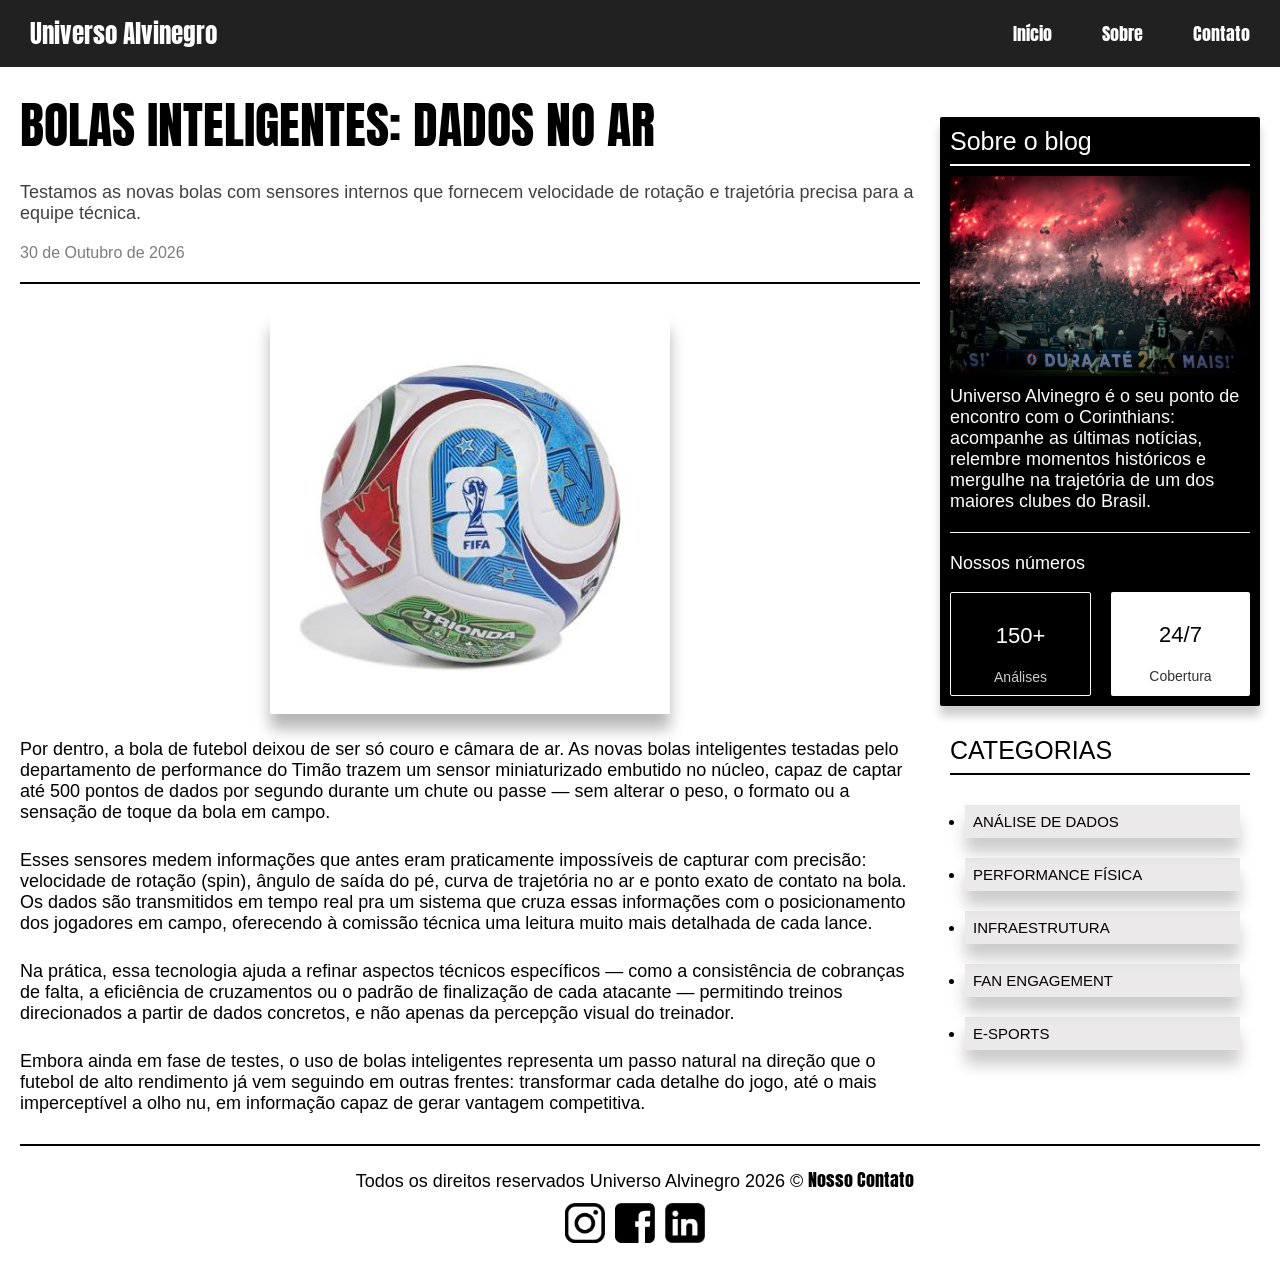
<file: artigos/artigo-6.html>
<!DOCTYPE html>
<html lang="pt-br">
<head>
    <meta charset="UTF-8">
    <link rel="preconnect" href="https://fonts.googleapis.com">
    <link rel="preconnect" href="https://fonts.gstatic.com" crossorigin>
    <link href="https://fonts.googleapis.com/css2?family=Anton&display=swap" rel="stylesheet">
    <link rel="stylesheet" href="/css/style.css">
    <meta name="viewport" content="width=device-width, initial-scale=1.0">
    <title>BOLAS INTELIGENTES: DADOS NO AR</title>
</head>
<body>
<header class="container">
    <div class="logoBlog">
        <p>Universo Alvinegro</p>
    </div>
    <div class="logoBlog-links">
        <a href="/index.html">Início</a>
        <a href="/paginas/sobre.html">Sobre</a>
        <a href="/paginas/contato.html">Contato</a>
    </div>
</header>

    <main>
        <div class="corpo-artigo">
            <div class="coluna-lateral">
                <div class="sidebar">
                    <div class="sidebar-titulo">
                        <p><a href="/paginas/sobre.html">Sobre o blog</a></p>
                    </div>
    
                    <img src="/img/torcida.png" alt="Imagem da torcida do Corinthians">
    
                    <div class="sidebar-texto">
                        <p>
                            Universo Alvinegro é o seu ponto de encontro com o Corinthians: acompanhe as últimas notícias,
                            relembre momentos históricos e mergulhe na trajetória de um dos maiores clubes do Brasil.
                        </p>
                    </div>
    
                    <div class="sidebar-numeros">
                        <p class="numeros-titulo">Nossos números</p>
                        <div class="numeros-grid">
                            <div class="numero-card-1">
                                <p class="numero-valor-1">150+</p>
                                <p class="numero-label-1">Análises</p>
                            </div>
                            <div class="numero-card-2">
                                <p class="numero-valor-2">24/7</p>
                                <p class="numero-label-2">Cobertura</p>
                            </div>
                        </div>
                    </div>
                </div>
    
                <div class="sidebar-categorias">
                    <div class="sidebar-categorias-titulo">
                        <p>CATEGORIAS</p>
                        <nav>
                            <ul>
                                <li class="item-lista">ANÁLISE DE DADOS</li>
                                <li class="item-lista">PERFORMANCE FÍSICA</li>
                                <li class="item-lista">INFRAESTRUTURA</li>
                                <li class="item-lista">FAN ENGAGEMENT</li>
                                <li class="item-lista">E-SPORTS</li>
                            </ul>
                        </nav>
                    </div>
                </div>
            </div>

            <div class="conteudo-Artigo-1">
                <div class="titulo-Artigo-1">
                    <p>BOLAS INTELIGENTES: DADOS NO AR</p>
                </div>
    
                <div class="subtitulo-Artigo-1">
                    <p>Testamos as novas bolas com sensores internos que fornecem velocidade de 
                        rotação e trajetória precisa para a equipe técnica.</p>
                </div>
    
                <div class="data-Artigo-1">
                    <p>30 de Outubro de 2026</p>
                </div>

                <div class="img-Artigo-1">
                    <img src="/img/bolaInteligente.png" alt="Imagem ilustrativa de uma bola inteligente">
                </div>
    
                <div class="texto-Artigo-1">
                    <p>Por dentro, a bola de futebol deixou de ser só couro e câmara de ar. As novas bolas inteligentes 
                        testadas pelo departamento de performance do Timão trazem um sensor miniaturizado embutido no núcleo, 
                        capaz de captar até 500 pontos de dados por segundo durante um chute ou passe — sem alterar o peso, 
                        o formato ou a sensação de toque da bola em campo.</p>
                    <br>
                    <p>Esses sensores medem informações que antes eram praticamente impossíveis de capturar com precisão: 
                        velocidade de rotação (spin), ângulo de saída do pé, curva de trajetória no ar e ponto exato de 
                        contato na bola. Os dados são transmitidos em tempo real pra um sistema que cruza essas informações 
                        com o posicionamento dos jogadores em campo, oferecendo à comissão técnica uma leitura muito mais 
                        detalhada de cada lance.</p>
                    <br>
                    <p>Na prática, essa tecnologia ajuda a refinar aspectos técnicos específicos — como a consistência de 
                        cobranças de falta, a eficiência de cruzamentos ou o padrão de finalização de cada atacante — permitindo
                        treinos direcionados a partir de dados concretos, e não apenas da percepção visual do treinador.</p>
                    <br>
                    <p>Embora ainda em fase de testes, o uso de bolas inteligentes representa um passo natural na direção que o 
                        futebol de alto rendimento já vem seguindo em outras frentes: transformar cada detalhe do jogo, até o 
                        mais imperceptível a olho nu, em informação capaz de gerar vantagem competitiva.</p>
                </div>
            </div>
        </div>

        
        <footer>
            <div>
                <p>Todos os direitos reservados Universo Alvinegro 2026 © <a href="/paginas/contato.html">Nosso Contato</a></p>
            </div>

            <div class="img-footer">
                <a href="#"><img src="/img/insta.png" alt="Imagem do instagram"></a>
                <a href="#"><img src="/img/face.png" alt="Imagem do facebook"></a>
                <a href="#"><img src="/img/linke.png" alt="Imagem do linkedlin"></a>
            </div>
        </footer>
    </main>
</body>
</html>
</file>
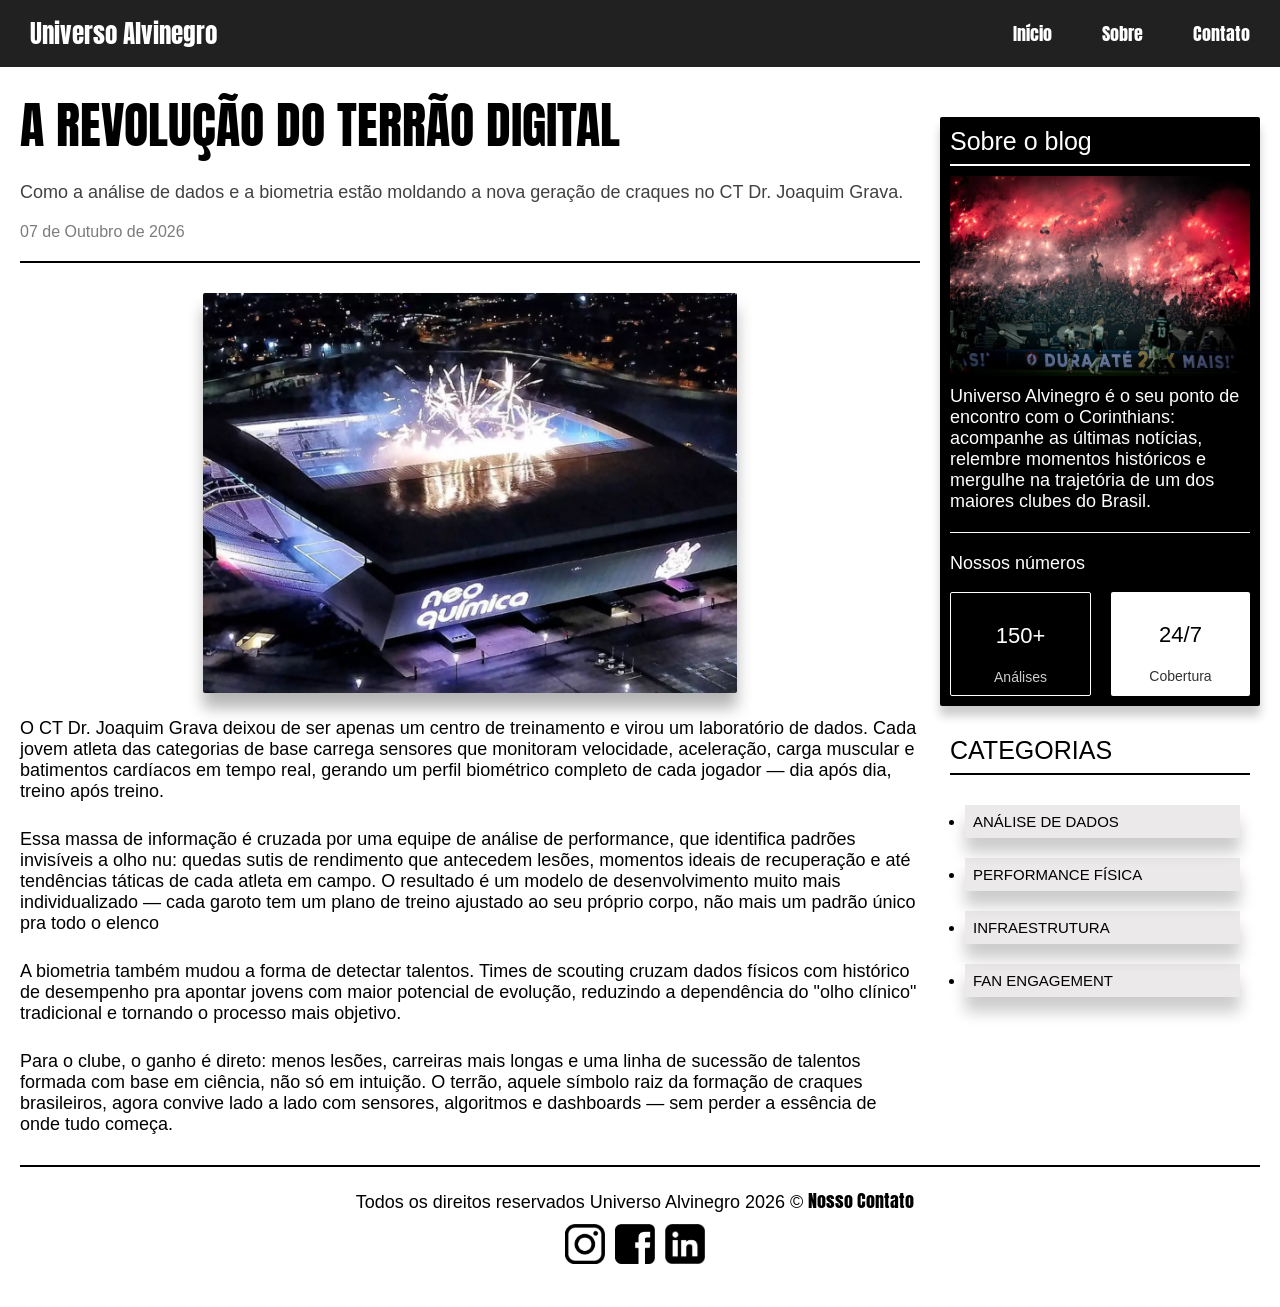
<file: artigos/artigo-destaque.html>
<!DOCTYPE html>
<html lang="pt-br">
<head>
    <meta charset="UTF-8">
    <link rel="preconnect" href="https://fonts.googleapis.com">
    <link rel="preconnect" href="https://fonts.gstatic.com" crossorigin>
    <link href="https://fonts.googleapis.com/css2?family=Anton&display=swap" rel="stylesheet">
    <link rel="stylesheet" href="/css/style.css">
    <meta name="viewport" content="width=device-width, initial-scale=1.0">
    <title>Artigo Destaque: A REVOLUÇÃO DO TERRÃO DIGITAL</title>
</head>
<body>
<header class="container">
    <div class="logoBlog">
        <p>Universo Alvinegro</p>
    </div>
    <div class="logoBlog-links">
        <a href="/index.html">Início</a>
        <a href="/paginas/sobre.html">Sobre</a>
        <a href="/paginas/contato.html">Contato</a>
    </div>
</header>

    <main>
        <div class="corpo-artigo">
            <div class="coluna-lateral">
                <div class="sidebar">
                    <div class="sidebar-titulo">
                        <p><a href="/paginas/sobre.html">Sobre o blog</a></p>
                    </div>
    
                    <img src="/img/torcida.png" alt="Imagem da torcida do Corinthians">
    
                    <div class="sidebar-texto">
                        <p>
                            Universo Alvinegro é o seu ponto de encontro com o Corinthians: acompanhe as últimas notícias,
                            relembre momentos históricos e mergulhe na trajetória de um dos maiores clubes do Brasil.
                        </p>
                    </div>
    
                    <div class="sidebar-numeros">
                        <p class="numeros-titulo">Nossos números</p>
                        <div class="numeros-grid">
                            <div class="numero-card-1">
                                <p class="numero-valor-1">150+</p>
                                <p class="numero-label-1">Análises</p>
                            </div>
                            <div class="numero-card-2">
                                <p class="numero-valor-2">24/7</p>
                                <p class="numero-label-2">Cobertura</p>
                            </div>
                        </div>
                    </div>
                </div>
    
                <div class="sidebar-categorias">
                    <div class="sidebar-categorias-titulo">
                        <p>CATEGORIAS</p>
                        <nav>
                            <ul>
                                <a href="/paginas/artigos-analise.html"><li class="item-lista">ANÁLISE DE DADOS</li></a>
                                <a href="/paginas/artigos-performace.html"><li class="item-lista">PERFORMANCE FÍSICA</li></a>
                                <a href="/paginas/artigos-infraestrutura.html"><li class="item-lista">INFRAESTRUTURA</li></a>
                                <a href="/paginas/artigos-fan.html"><li class="item-lista">FAN ENGAGEMENT</li></a>
                            </ul>
                        </nav>
                    </div>
                </div>
            </div>

            <div class="conteudo-Artigo-1">
                <div class="titulo-Artigo-1">
                    <p>A REVOLUÇÃO DO TERRÃO DIGITAL</p>
                </div>
    
                <div class="subtitulo-Artigo-1">
                    <p>Como a análise de dados e a biometria estão moldando a 
                        nova geração de craques no CT Dr. Joaquim Grava.</p>
                </div>
    
                <div class="data-Artigo-1">
                    <p>07 de Outubro de 2026</p>
                </div>

                <div class="img-Artigo-1">
                    <img src="/img/neoquimica.png" alt="Imagem ilustrativa da arena do Corinthians">
                </div>
    
                <div class="texto-Artigo-1">
                    <p>O CT Dr. Joaquim Grava deixou de ser apenas um centro de treinamento e virou um laboratório 
                        de dados. Cada jovem atleta das categorias de base carrega sensores que monitoram velocidade, 
                        aceleração, carga muscular e batimentos cardíacos em tempo real, gerando um perfil biométrico 
                        completo de cada jogador — dia após dia, treino após treino.</p>
                    <br>
                    <p>Essa massa de informação é cruzada por uma equipe de análise de performance, que identifica padrões 
                        invisíveis a olho nu: quedas sutis de rendimento que antecedem lesões, momentos ideais de recuperação 
                        e até tendências táticas de cada atleta em campo. O resultado é um modelo de desenvolvimento muito 
                        mais individualizado — cada garoto tem um plano de treino ajustado ao seu próprio corpo, não mais um 
                        padrão único pra todo o elenco</p>
                    <br>
                    <p>A biometria também mudou a forma de detectar talentos. Times de scouting cruzam dados físicos com histórico 
                        de desempenho pra apontar jovens com maior potencial de evolução, reduzindo a dependência do "olho clínico" 
                        tradicional e tornando o processo mais objetivo.</p>
                    <br>
                    <p>Para o clube, o ganho é direto: menos lesões, carreiras mais longas e uma linha de sucessão de talentos formada 
                        com base em ciência, não só em intuição. O terrão, aquele símbolo raiz da formação de craques brasileiros, agora 
                        convive lado a lado com sensores, algoritmos e dashboards — sem perder a essência de onde tudo começa.</p>
                </div>
            </div>
        </div>

        
        <footer>
            <div>
                <p>Todos os direitos reservados Universo Alvinegro 2026 © <a href="/paginas/contato.html">Nosso Contato</a></p>
            </div>

            <div class="img-footer">
                <a href="#"><img src="/img/insta.png" alt="Imagem do instagram"></a>
                <a href="#"><img src="/img/face.png" alt="Imagem do facebook"></a>
                <a href="#"><img src="/img/linke.png" alt="Imagem do linkedlin"></a>
            </div>
        </footer>
    </main>
</body>
</html>
</file>
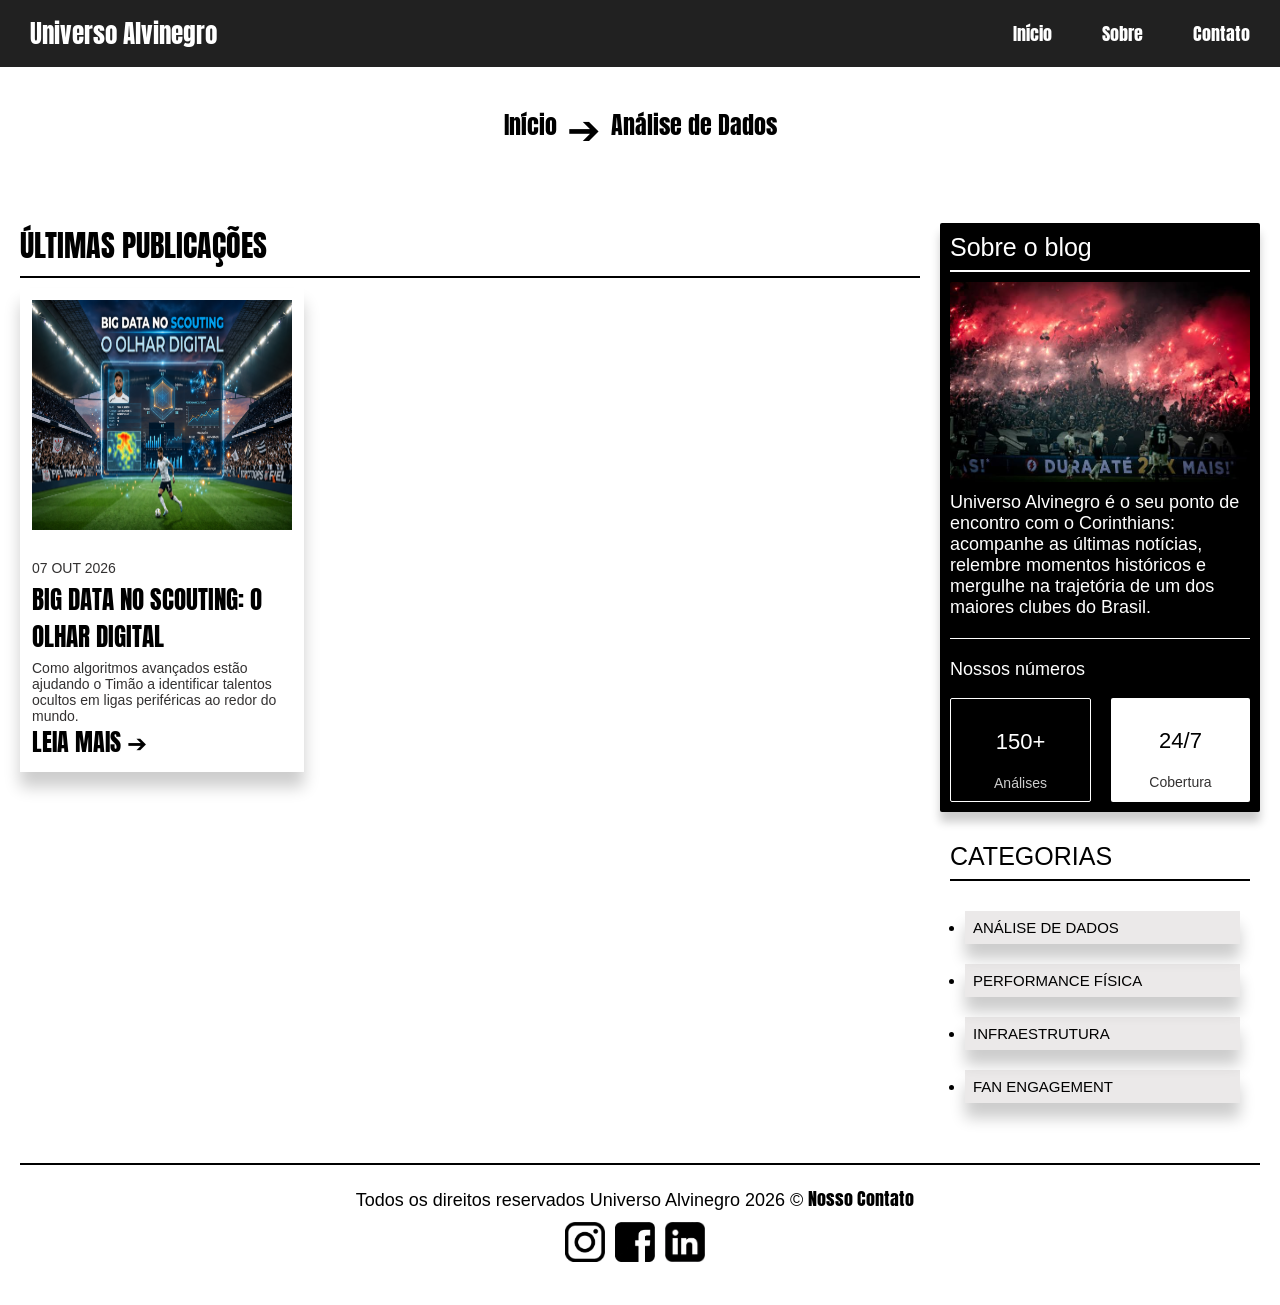
<file: paginas/artigos-analise.html>
<!DOCTYPE html>
<html lang="pt-br">
<head>
    <meta charset="UTF-8">
    <link rel="preconnect" href="https://fonts.googleapis.com">
    <link rel="preconnect" href="https://fonts.gstatic.com" crossorigin>
    <link href="https://fonts.googleapis.com/css2?family=Anton&display=swap" rel="stylesheet">
    <link rel="stylesheet" href="/css/style.css">
    <meta name="viewport" content="width=device-width, initial-scale=1.0">
    <title>Página inicial</title>
</head>
<body>
    <header class="container">
        <div class="logoBlog">
            <p>Universo Alvinegro</p>
        </div>
        <div class="logoBlog-links">
            <a href="/index.html">Início</a>
            <a href="/paginas/sobre.html">Sobre</a>
            <a href="/paginas/contato.html">Contato</a>
        </div>
    </header>

    <main>
        <div class="nave-pags">
            <a href="../index.html">Início</a>
            <p>➔</p>
            <a href="artigos-analise.html">Análise de Dados</a>
        </div>
        <div class="corpo-site">
            <div class="coluna-lateral">
                <div class="sidebar">
                    <div class="sidebar-titulo">
                        <p><a href="/paginas/sobre.html">Sobre o blog</a></p>
                    </div>
    
                    <img src="/img/torcida.png" alt="Imagem da torcida do Corinthians">
    
                    <div class="sidebar-texto">
                        <p>
                            Universo Alvinegro é o seu ponto de encontro com o Corinthians: acompanhe as últimas notícias,
                            relembre momentos históricos e mergulhe na trajetória de um dos maiores clubes do Brasil.
                        </p>
                    </div>
    
                    <div class="sidebar-numeros">
                        <p class="numeros-titulo">Nossos números</p>
                        <div class="numeros-grid">
                            <div class="numero-card-1">
                                <p class="numero-valor-1">150+</p>
                                <p class="numero-label-1">Análises</p>
                            </div>
                            <div class="numero-card-2">
                                <p class="numero-valor-2">24/7</p>
                                <p class="numero-label-2">Cobertura</p>
                            </div>
                        </div>
                    </div>
                </div>
    
                <div class="sidebar-categorias">
                    <div class="sidebar-categorias-titulo">
                        <p>CATEGORIAS</p>
                        <nav>
                            <ul>
                                <a href="/paginas/artigos-analise.html"><li class="item-lista">ANÁLISE DE DADOS</li></a>
                                <a href="/paginas/artigos-performace.html"><li class="item-lista">PERFORMANCE FÍSICA</li></a>
                                <a href="/paginas/artigos-infraestrutura.html"><li class="item-lista">INFRAESTRUTURA</li></a>
                                <a href="/paginas/artigos-fan.html"><li class="item-lista">FAN ENGAGEMENT</li></a>
                            </ul>
                        </nav>
                    </div>
                </div>
            </div>

            <div class="ultimas-publicacoes">
                <p class="ultimas-publicacoes-titulo">ÚLTIMAS PUBLICAÇÕES</p>
                <div class="artigos">
                    <!--
                        Artigo 3
                    -->
                    <div class="artigo-1">
                        <img src="/img/scouting.png" alt="Imagem ilustrativa de scouting">
                        <div class="artigo-1-tudo">
                            <p class="artigo-1-data">07 OUT 2026</p>
                            <p class="artigo-1-titulo">BIG DATA NO SCOUTING: O OLHAR DIGITAL</p>
                            <p class="artigo-1-texto">Como algoritmos avançados estão ajudando o Timão a identificar 
                                talentos ocultos em ligas periféricas ao redor do mundo.</p>
                            <a href="/artigos/artigo-3.html" class="btn-artigo-1">LEIA MAIS ➔</a>
                        </div>
                    </div>
                </div>
            </div>
        </div>

        <footer>
            <div>
                <p>Todos os direitos reservados Universo Alvinegro 2026 © <a href="/paginas/contato.html">Nosso Contato</a></p>
            </div>

            <div class="img-footer">
                <a href="#"><img src="/img/insta.png" alt="Imagem do instagram"></a>
                <a href="#"><img src="/img/face.png" alt="Imagem do facebook"></a>
                <a href="#"><img src="/img/linke.png" alt="Imagem do linkedlin"></a>
            </div>
        </footer>
    </main>
</body>
</html>
</file>
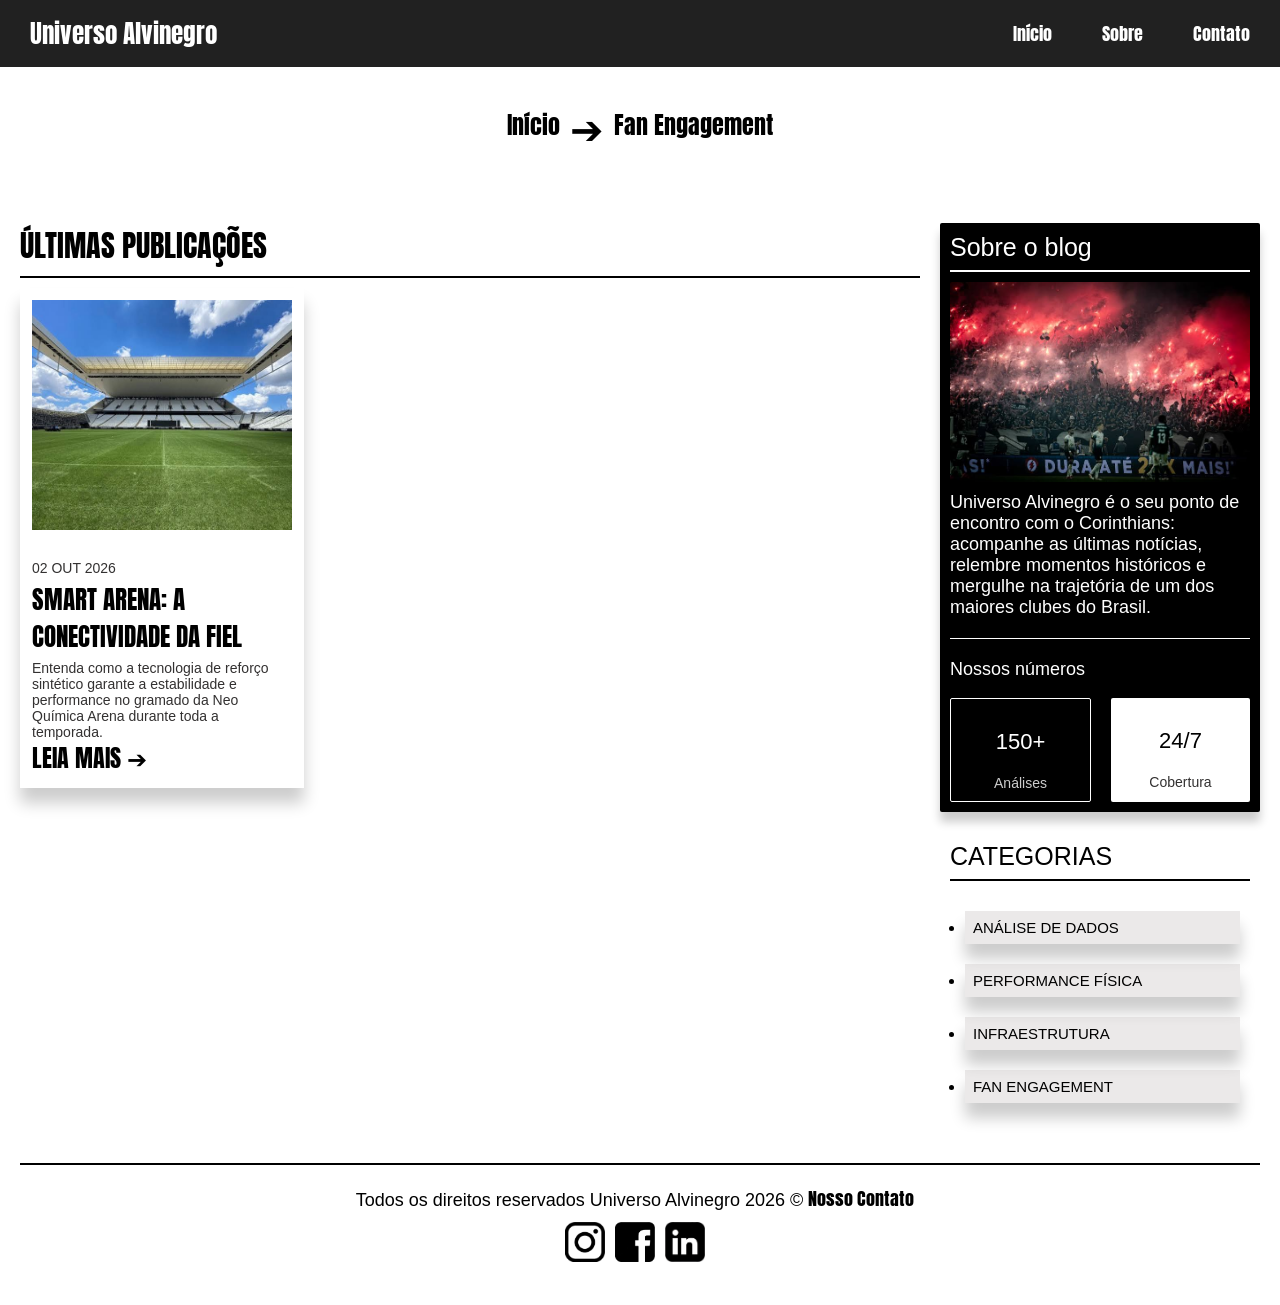
<file: paginas/artigos-fan.html>
<!DOCTYPE html>
<html lang="pt-br">
<head>
    <meta charset="UTF-8">
    <link rel="preconnect" href="https://fonts.googleapis.com">
    <link rel="preconnect" href="https://fonts.gstatic.com" crossorigin>
    <link href="https://fonts.googleapis.com/css2?family=Anton&display=swap" rel="stylesheet">
    <link rel="stylesheet" href="/css/style.css">
    <meta name="viewport" content="width=device-width, initial-scale=1.0">
    <title>Artigos Fan Engagement</title>
</head>
<body>
    <header class="container">
        <div class="logoBlog">
            <p>Universo Alvinegro</p>
        </div>
        <div class="logoBlog-links">
            <a href="/index.html">Início</a>
            <a href="/paginas/sobre.html">Sobre</a>
            <a href="/paginas/contato.html">Contato</a>
        </div>
    </header>

    <main>
        <div class="nave-pags">
            <a href="../index.html">Início</a>
            <p>➔</p>
            <a href="artigos-fan.html">Fan Engagement</a>
        </div>
        <div class="corpo-site">
            <div class="coluna-lateral">
                <div class="sidebar">
                    <div class="sidebar-titulo">
                        <p><a href="/paginas/sobre.html">Sobre o blog</a></p>
                    </div>
    
                    <img src="/img/torcida.png" alt="Imagem da torcida do Corinthians">
    
                    <div class="sidebar-texto">
                        <p>
                            Universo Alvinegro é o seu ponto de encontro com o Corinthians: acompanhe as últimas notícias,
                            relembre momentos históricos e mergulhe na trajetória de um dos maiores clubes do Brasil.
                        </p>
                    </div>
    
                    <div class="sidebar-numeros">
                        <p class="numeros-titulo">Nossos números</p>
                        <div class="numeros-grid">
                            <div class="numero-card-1">
                                <p class="numero-valor-1">150+</p>
                                <p class="numero-label-1">Análises</p>
                            </div>
                            <div class="numero-card-2">
                                <p class="numero-valor-2">24/7</p>
                                <p class="numero-label-2">Cobertura</p>
                            </div>
                        </div>
                    </div>
                </div>
    
                <div class="sidebar-categorias">
                    <div class="sidebar-categorias-titulo">
                        <p>CATEGORIAS</p>
                        <nav>
                            <ul>
                                <a href="/paginas/artigos-analise.html"><li class="item-lista">ANÁLISE DE DADOS</li></a>
                                <a href="/paginas/artigos-performace.html"><li class="item-lista">PERFORMANCE FÍSICA</li></a>
                                <a href="/paginas/artigos-infraestrutura.html"><li class="item-lista">INFRAESTRUTURA</li></a>
                                <a href="/paginas/artigos-fan.html"><li class="item-lista">FAN ENGAGEMENT</li></a>
                            </ul>
                        </nav>
                    </div>
                </div>
            </div>

            <div class="ultimas-publicacoes">
                <p class="ultimas-publicacoes-titulo">ÚLTIMAS PUBLICAÇÕES</p>
                <div class="artigos">
                    <!--
                        Artigo 5
                    -->
                    <div class="artigo-1">
                        <img src="/img/gramado.png" alt="Gramado do estadio do Corinthians">
                        <div class="artigo-1-tudo">
                            <p class="artigo-1-data">02 OUT 2026</p>
                            <p class="artigo-1-titulo">SMART ARENA: A CONECTIVIDADE DA FIEL</p>
                            <p class="artigo-1-texto">Entenda como a tecnologia de reforço sintético garante a 
                                estabilidade e performance no gramado da Neo Química Arena durante toda a temporada.</p>
                            <a href="/artigos/artigo-5.html" class="btn-artigo-1">LEIA MAIS ➔</a>    
                        </div>
                        </div>
                </div>
            </div>
        </div>

        <footer>
            <div>
                <p>Todos os direitos reservados Universo Alvinegro 2026 © <a href="/paginas/contato.html">Nosso Contato</a></p>
            </div>

            <div class="img-footer">
                <a href="#"><img src="/img/insta.png" alt="Imagem do instagram"></a>
                <a href="#"><img src="/img/face.png" alt="Imagem do facebook"></a>
                <a href="#"><img src="/img/linke.png" alt="Imagem do linkedlin"></a>
            </div>
        </footer>
    </main>
</body>
</html>
</file>
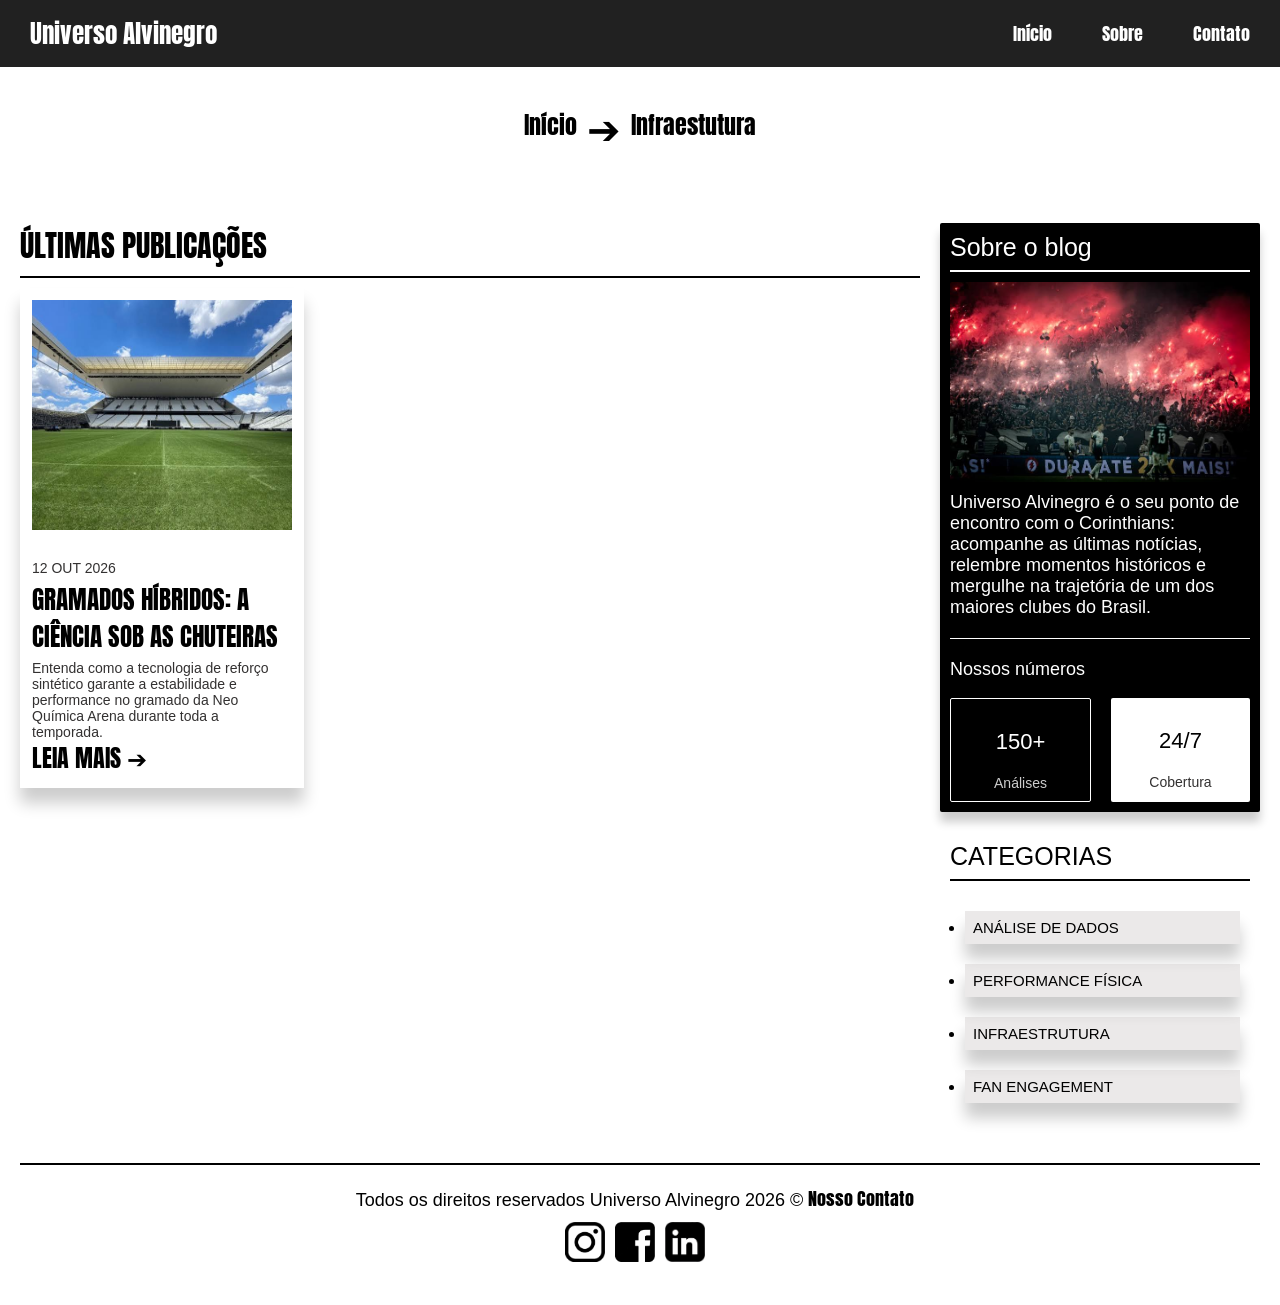
<file: paginas/artigos-infraestrutura.html>
<!DOCTYPE html>
<html lang="pt-br">
<head>
    <meta charset="UTF-8">
    <link rel="preconnect" href="https://fonts.googleapis.com">
    <link rel="preconnect" href="https://fonts.gstatic.com" crossorigin>
    <link href="https://fonts.googleapis.com/css2?family=Anton&display=swap" rel="stylesheet">
    <link rel="stylesheet" href="/css/style.css">
    <meta name="viewport" content="width=device-width, initial-scale=1.0">
    <title>Artigos Infraestrutura</title>
</head>
<body>
    <header class="container">
        <div class="logoBlog">
            <p>Universo Alvinegro</p>
        </div>
        <div class="logoBlog-links">
            <a href="/index.html">Início</a>
            <a href="/paginas/sobre.html">Sobre</a>
            <a href="/paginas/contato.html">Contato</a>
        </div>
    </header>

    <main>
        <div class="nave-pags">
            <a href="../index.html">Início</a>
            <p>➔</p>
            <a href="artigos-infraestrutura.html">Infraestutura</a>
        </div>
        <div class="corpo-site">
            <div class="coluna-lateral">
                <div class="sidebar">
                    <div class="sidebar-titulo">
                        <p><a href="/paginas/sobre.html">Sobre o blog</a></p>
                    </div>
    
                    <img src="/img/torcida.png" alt="Imagem da torcida do Corinthians">
    
                    <div class="sidebar-texto">
                        <p>
                            Universo Alvinegro é o seu ponto de encontro com o Corinthians: acompanhe as últimas notícias,
                            relembre momentos históricos e mergulhe na trajetória de um dos maiores clubes do Brasil.
                        </p>
                    </div>
    
                    <div class="sidebar-numeros">
                        <p class="numeros-titulo">Nossos números</p>
                        <div class="numeros-grid">
                            <div class="numero-card-1">
                                <p class="numero-valor-1">150+</p>
                                <p class="numero-label-1">Análises</p>
                            </div>
                            <div class="numero-card-2">
                                <p class="numero-valor-2">24/7</p>
                                <p class="numero-label-2">Cobertura</p>
                            </div>
                        </div>
                    </div>
                </div>
    
                <div class="sidebar-categorias">
                    <div class="sidebar-categorias-titulo">
                        <p>CATEGORIAS</p>
                        <nav>
                            <ul>
                                <a href="/paginas/artigos-analise.html"><li class="item-lista">ANÁLISE DE DADOS</li></a>
                                <a href="/paginas/artigos-performace.html"><li class="item-lista">PERFORMANCE FÍSICA</li></a>
                                <a href="/paginas/artigos-infraestrutura.html"><li class="item-lista">INFRAESTRUTURA</li></a>
                                <a href="/paginas/artigos-fan.html"><li class="item-lista">FAN ENGAGEMENT</li></a>
                            </ul>
                        </nav>
                    </div>
                </div>
            </div>

            <div class="ultimas-publicacoes">
                <p class="ultimas-publicacoes-titulo">ÚLTIMAS PUBLICAÇÕES</p>
                <div class="artigos">
                    <div class="artigo-1">
                        <img src="/img/gramado.png" alt="Gramado do estadio do Corinthians">
                        <div class="artigo-1-tudo">
                            <p class="artigo-1-data">12 OUT 2026</p>
                            <p class="artigo-1-titulo">GRAMADOS HÍBRIDOS: A CIÊNCIA SOB AS CHUTEIRAS</p>
                            <p class="artigo-1-texto">Entenda como a tecnologia de reforço sintético garante a 
                                estabilidade e performance no gramado da Neo Química Arena durante toda a temporada.</p>
                            <a href="/artigos/artigo-1.html" class="btn-artigo-1">LEIA MAIS ➔</a>
                        </div>
                    </div>
                </div>
            </div>
        </div>

        <footer>
            <div>
                <p>Todos os direitos reservados Universo Alvinegro 2026 © <a href="/paginas/contato.html">Nosso Contato</a></p>
            </div>

            <div class="img-footer">
                <a href="#"><img src="/img/insta.png" alt="Imagem do instagram"></a>
                <a href="#"><img src="/img/face.png" alt="Imagem do facebook"></a>
                <a href="#"><img src="/img/linke.png" alt="Imagem do linkedlin"></a>
            </div>
        </footer>
    </main>
</body>
</html>
</file>
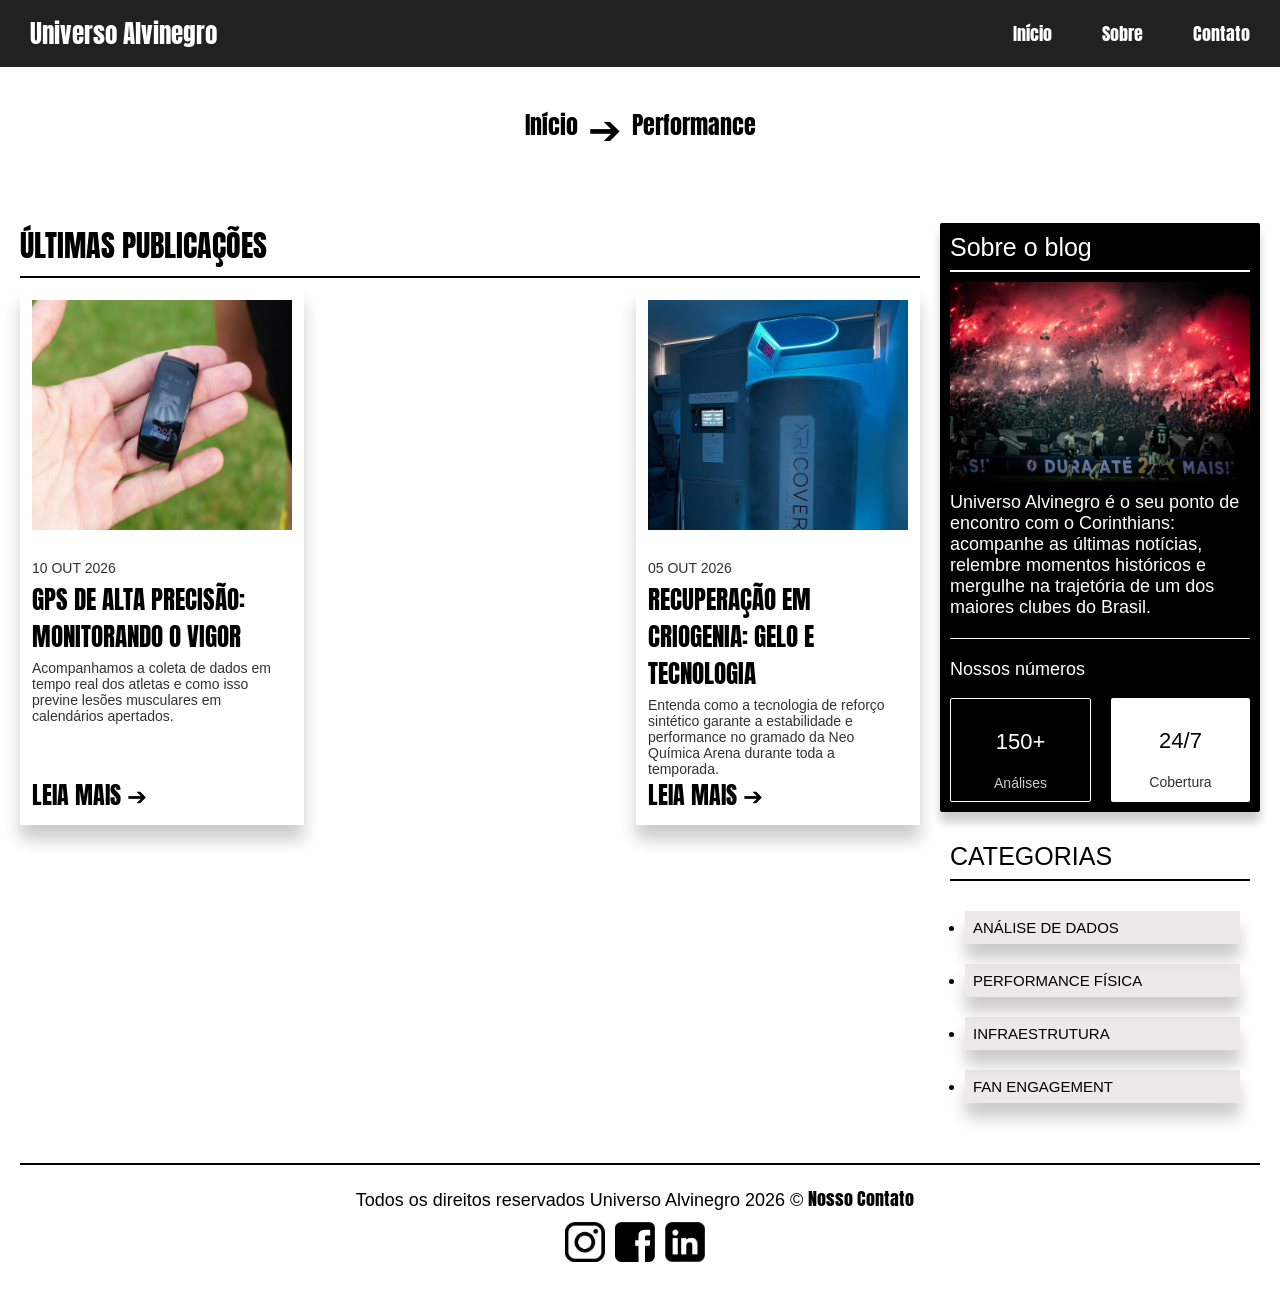
<file: paginas/artigos-performace.html>
<!DOCTYPE html>
<html lang="pt-br">
<head>
    <meta charset="UTF-8">
    <link rel="preconnect" href="https://fonts.googleapis.com">
    <link rel="preconnect" href="https://fonts.gstatic.com" crossorigin>
    <link href="https://fonts.googleapis.com/css2?family=Anton&display=swap" rel="stylesheet">
    <link rel="stylesheet" href="/css/style.css">
    <meta name="viewport" content="width=device-width, initial-scale=1.0">
    <title>Artigos Performance</title>
</head>
<body>
    <header class="container">
        <div class="logoBlog">
            <p>Universo Alvinegro</p>
        </div>
        <div class="logoBlog-links">
            <a href="/index.html">Início</a>
            <a href="/paginas/sobre.html">Sobre</a>
            <a href="/paginas/contato.html">Contato</a>
        </div>
    </header>

    <main>
        <div class="nave-pags">
            <a href="../index.html">Início</a>
            <p>➔</p>
            <a href="artigos-performace.html">Performance</a>
        </div>

        <div class="corpo-site">
            <div class="coluna-lateral">
                <div class="sidebar">
                    <div class="sidebar-titulo">
                        <p><a href="/paginas/sobre.html">Sobre o blog</a></p>
                    </div>
    
                    <img src="/img/torcida.png" alt="Imagem da torcida do Corinthians">
    
                    <div class="sidebar-texto">
                        <p>
                            Universo Alvinegro é o seu ponto de encontro com o Corinthians: acompanhe as últimas notícias,
                            relembre momentos históricos e mergulhe na trajetória de um dos maiores clubes do Brasil.
                        </p>
                    </div>
    
                    <div class="sidebar-numeros">
                        <p class="numeros-titulo">Nossos números</p>
                        <div class="numeros-grid">
                            <div class="numero-card-1">
                                <p class="numero-valor-1">150+</p>
                                <p class="numero-label-1">Análises</p>
                            </div>
                            <div class="numero-card-2">
                                <p class="numero-valor-2">24/7</p>
                                <p class="numero-label-2">Cobertura</p>
                            </div>
                        </div>
                    </div>
                </div>
    
                <div class="sidebar-categorias">
                    <div class="sidebar-categorias-titulo">
                        <p>CATEGORIAS</p>
                        <nav>
                            <ul>
                                <a href="/paginas/artigos-analise.html"><li class="item-lista">ANÁLISE DE DADOS</li></a>
                                <a href="/paginas/artigos-performace.html"><li class="item-lista">PERFORMANCE FÍSICA</li></a>
                                <a href="/paginas/artigos-infraestrutura.html"><li class="item-lista">INFRAESTRUTURA</li></a>
                                <a href="/paginas/artigos-fan.html"><li class="item-lista">FAN ENGAGEMENT</li></a>
                            </ul>
                        </nav>
                    </div>
                </div>
            </div>

            <div class="ultimas-publicacoes">
                <p class="ultimas-publicacoes-titulo">ÚLTIMAS PUBLICAÇÕES</p>
                    <div class="artigos">
                    <!--
                        Artigo 2
                    -->
                    <div class="artigo-1">
                        <img src="/img/gps.png" alt="Exemplo de GPS">
                        <div class="artigo-1-tudo">
                            <p class="artigo-1-data">10 OUT 2026</p>
                            <p class="artigo-1-titulo">GPS DE ALTA PRECISÃO: MONITORANDO O VIGOR</p>
                            <p class="artigo-1-texto">Acompanhamos a coleta de dados em tempo real dos atletas e como 
                                isso previne lesões musculares em calendários apertados.</p>
                            <a href="/artigos/artigo-2.html" class="btn-artigo-1">LEIA MAIS ➔</a>
                        </div>
                    </div>

                    <!--
                        Artigo 4
                    -->
                    <div class="artigo-1">
                        <img src="/img/recu.png" alt="Imagem ilustrativa do método de recuperação">
                        <div class="artigo-1-tudo">
                            <p class="artigo-1-data">05 OUT 2026</p>
                            <p class="artigo-1-titulo">RECUPERAÇÃO EM CRIOGENIA: GELO E TECNOLOGIA</p>
                            <p class="artigo-1-texto">Entenda como a tecnologia de reforço sintético garante a 
                                estabilidade e performance no gramado da Neo Química Arena durante toda a temporada.</p>
                            <a href="/artigos/artigo-4.html" class="btn-artigo-1">LEIA MAIS ➔</a>
                        </div>
                    </div>
                    </div>
                </div>
            </div>
        </div>

        <footer>
            <div>
                <p>Todos os direitos reservados Universo Alvinegro 2026 © <a href="/paginas/contato.html">Nosso Contato</a></p>
            </div>

            <div class="img-footer">
                <a href="#"><img src="/img/insta.png" alt="Imagem do instagram"></a>
                <a href="#"><img src="/img/face.png" alt="Imagem do facebook"></a>
                <a href="#"><img src="/img/linke.png" alt="Imagem do linkedlin"></a>
            </div>
        </footer>
    </main>
</body>
</html>
</file>
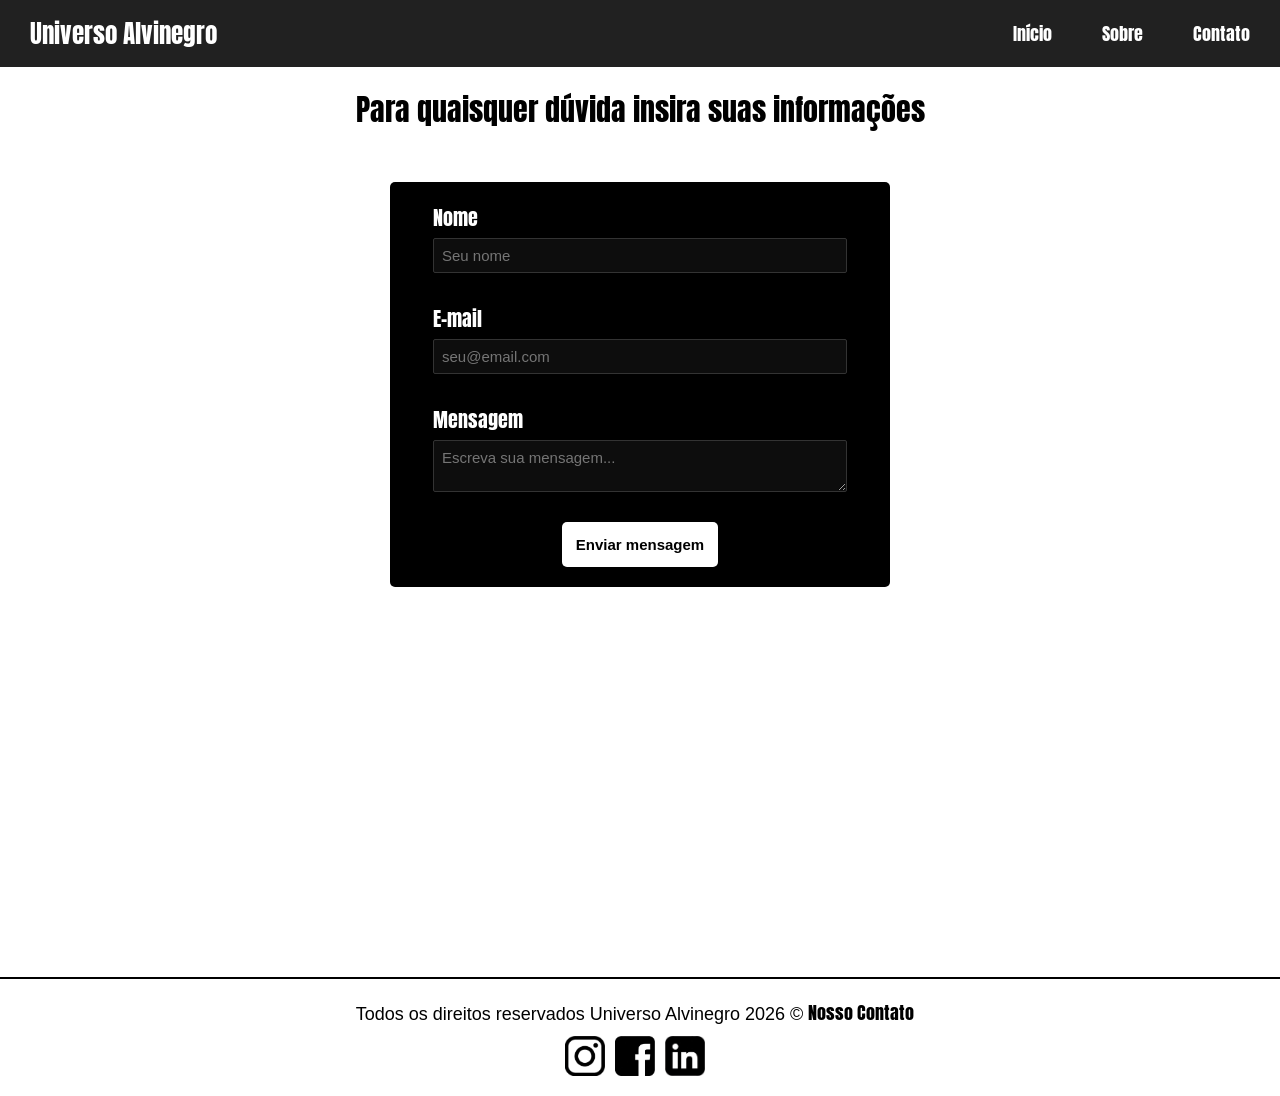
<file: paginas/contato.html>
<!DOCTYPE html>
<html lang="pt-br">
    <head>
        <meta charset="UTF-8">
        <link rel="preconnect" href="https://fonts.googleapis.com">
        <link rel="preconnect" href="https://fonts.gstatic.com" crossorigin>
        <link href="https://fonts.googleapis.com/css2?family=Anton&display=swap" rel="stylesheet">
        <link rel="stylesheet" href="/css/style.css">
        <meta name="viewport" content="width=device-width, initial-scale=1.0">
        <title>Contato</title>
    </head>
    <body>
        <header class="container">
            <div class="logoBlog">
                <p>Universo Alvinegro</p>
            </div>
            <div class="logoBlog-links">
                <a href="/index.html">Início</a>
                <a href="/paginas/sobre.html">Sobre</a>
                <a href="/paginas/contato.html">Contato</a>
            </div>
        </header>

        <main>
            <div class="corpo-site-contato">
                <div class="corpo-form-titulo">
                    <p>Para quaisquer dúvida insira suas informações</p>
                </div>
                <div class="corpo-form">
                    <form class="form-contato">
                        <div class="form-grupo">
                            <label for="nome">Nome</label>
                            <input type="text" id="nome" name="nome" placeholder="Seu nome" required>
                        </div>

                        <div class="form-grupo">
                            <label for="email">E-mail</label>
                            <input type="email" id="email" name="email" placeholder="seu@email.com" required>
                        </div>

                        <div class="form-grupo">
                            <label for="mensagem">Mensagem</label>
                            <textarea id="mensagem" name="mensagem" placeholder="Escreva sua mensagem..." required></textarea>
                        </div>

                        <button type="submit" class="btn-enviar">Enviar mensagem</button>
                    </form>
                </div>
            </div>
        </main>

        <footer>
            <div>
                <p>Todos os direitos reservados Universo Alvinegro 2026 © <a href="/paginas/contato.html">Nosso Contato</a></p>
            </div>

            <div class="img-footer">
                <a href="#"><img src="/img/insta.png" alt="Imagem do instagram"></a>
                <a href="#"><img src="/img/face.png" alt="Imagem do facebook"></a>
                <a href="#"><img src="/img/linke.png" alt="Imagem do linkedlin"></a>
            </div>
        </footer>
    </body>
</html>
</file>
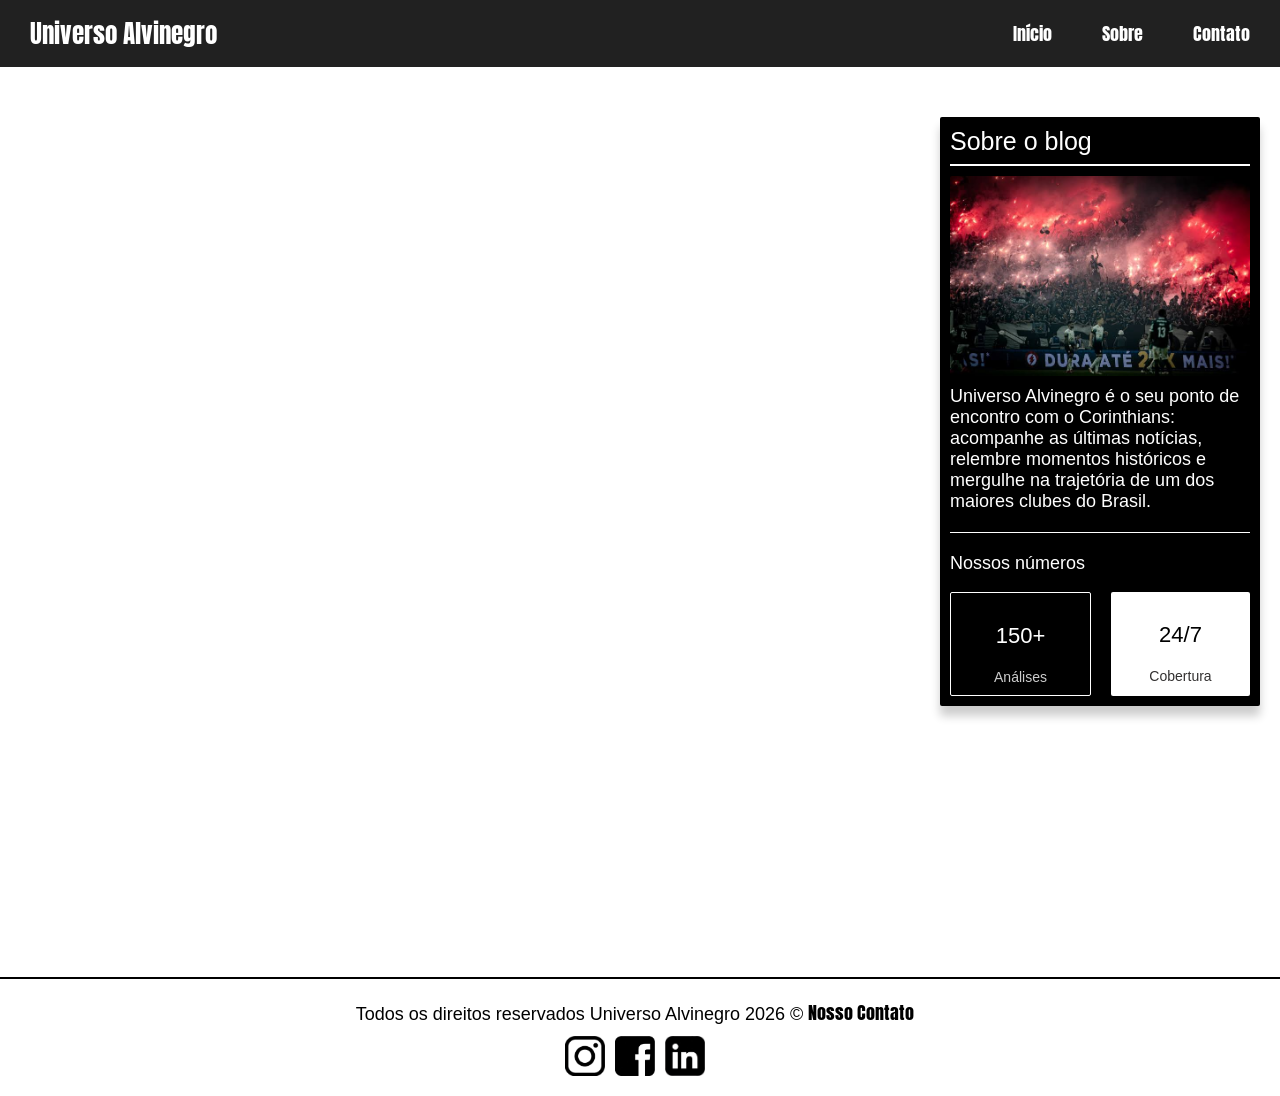
<file: paginas/sobre.html>
<!DOCTYPE html>
<html lang="pt-br">
    <head>
        <meta charset="UTF-8">
        <link rel="preconnect" href="https://fonts.googleapis.com">
        <link rel="preconnect" href="https://fonts.gstatic.com" crossorigin>
        <link href="https://fonts.googleapis.com/css2?family=Anton&display=swap" rel="stylesheet">
        <link rel="stylesheet" href="/css/style.css">
        <meta name="viewport" content="width=device-width, initial-scale=1.0">
        <title>Sobre nós</title>
    </head>
    <body>
        <header class="container">
            <div class="logoBlog">
                <p>Universo Alvinegro</p>
            </div>
            <div class="logoBlog-links">
                <a href="/index.html">Início</a>
                <a href="/paginas/sobre.html">Sobre</a>
                <a href="/paginas/contato.html">Contato</a>
            </div>            
        </header>

        <main>
            <div class="corpo-site">
                <div class="coluna-lateral">
                    <div class="sidebar">
                        <div class="sidebar-titulo">
                            <p><a href="/paginas/sobre.html">Sobre o blog</a></p>
                        </div>
        
                        <img src="/img/torcida.png" alt="Imagem da torcida do Corinthians">
        
                        <div class="sidebar-texto">
                            <p>
                                Universo Alvinegro é o seu ponto de encontro com o Corinthians: acompanhe as últimas notícias,
                                relembre momentos históricos e mergulhe na trajetória de um dos maiores clubes do Brasil.
                            </p>
                        </div>
        
                        <div class="sidebar-numeros">
                            <p class="numeros-titulo">Nossos números</p>
                            <div class="numeros-grid">
                                <div class="numero-card-1">
                                    <p class="numero-valor-1">150+</p>
                                    <p class="numero-label-1">Análises</p>
                                </div>
                                <div class="numero-card-2">
                                    <p class="numero-valor-2">24/7</p>
                                    <p class="numero-label-2">Cobertura</p>
                                </div>
                            </div>
                        </div>
                    </div>
            </div>
        </main>

        <footer>
            <div>
                <p>Todos os direitos reservados Universo Alvinegro 2026 © <a href="/paginas/contato.html">Nosso Contato</a></p>
            </div>

            <div class="img-footer">
                <a href="#"><img src="/img/insta.png" alt="Imagem do instagram"></a>
                <a href="#"><img src="/img/face.png" alt="Imagem do facebook"></a>
                <a href="#"><img src="/img/linke.png" alt="Imagem do linkedlin"></a>
            </div>
        </footer>
<body>
    
</body>
</html>
</file>
<file: css/style.css>
* {
    margin: 0px;
    padding: 0px;
    box-sizing: border-box;
}

html,
body {
    width: 100%;
}

.anton-regular {
    font-family: "Anton", sans-serif;
    font-weight: 400;
    font-style: normal;
}

main {
    background-color: #FFFFFF;
    min-height: 100vh;
    position: relative;
    padding-bottom: 80px;
    font-size: 1.5rem;
    display: flex;
    flex-direction: column;
    gap: 20px;
    padding: 20px;
}

header p,
a {
    font-family: "Anton", sans-serif;
    color: #FFFFFF;
    text-decoration: none;
    transition: all 0.3s ease-in-out;
}

a:hover {
    text-decoration: underline;
}

.container {
    background-color: #000000de;
    display: flex;
    justify-content: space-between;
    align-items: center;
    flex-direction: row;
    padding: 10px 10px 10px 30px;
    position: sticky;
    top: 0;
        z-index: 100;
}

.logoBlog {
    display: flex;
    align-items: center;
}

.logoBlog p {
    font-size: 25px;
}

.logoBlog-links {
    display: flex;
    align-items: center;
    padding: 10px 0px 0px 0px;
    margin: 0px 20px 0px 0px;
    gap: 50px;
}

.logoBlog-links a {
    color: #ffffff;
    font-size: 18px;
}

p {
    font-size: 18px;
    font-family: 'Franklin Gothic Medium', 'Arial Narrow', Arial, sans-serif;
    color: #ffffff;
}

.editorial-em-destaque {
    padding-bottom: 8px;
    border-bottom: 2px solid #000000;
}

.editorial-conteudo {
    display: flex;
    align-items: center;
    gap: 20px;
}

.editorial-textos {
    flex: 1;
}

.editorial-em-destaque-titulo {
    display: flex;
    align-items: center;
    background-color: #000000;
    width: fit-content;
    padding: 5px;
    margin: 0px 10px 0px 10px;
    border-radius: 2px;
}

.editorial-em-destaque-subtitulo {
    font-family: "Anton", sans-serif;
    font-size: 65px;
    max-width: 75%;
    color: #000000;
    margin: 10px 10px 10px 10px;
}

.editorial-em-destaque-texto {
    font-family: 'Franklin Gothic Medium', 'Arial Narrow', Arial, sans-serif;
    font-size: 18px;
    max-width: 80%;
    color: #1f1e1e94;
    margin: 20px 10px 30px 10px;
}

.btn-artigo-completo {
    background-color: #000000;
    color: #ffffff;
    font-size: 18px;
    padding: 10px;
    margin: 0px 10px 10px 10px;
    transition: all 0.3s ease-in-out;
}

.editorial-em-destaque-img {
    width: 100%;
    max-width: 600px;
    height: auto;
    border-radius: 2px;
    display: block;
    margin: 0px 10px 10px 10px;
    flex-shrink: 0;
}

.coluna-lateral {
    display: flex;
    flex-direction: column;
    gap: 20px;
    flex-shrink: 0;
    width: 320px;
}

.sidebar {
    align-self: self-start;
    background-color: #000000;
    width: fit-content;
    max-width: 100%;
    padding: 10px;
    margin: 30px 0px 0px 0px;
    border-radius: 2px;
    box-shadow: 0px 10px 10px 0 rgba(0, 0, 0, 0.2);
}

.sidebar-titulo {
    padding-bottom: 8px;
    border-bottom: 2px solid #FFFFFF;
    margin-bottom: 10px;
}

.sidebar-titulo a {
    color: #ffffff;
    font-size: 25px;
    font-family: Impact, Haettenschweiler, 'Arial Narrow Bold', sans-serif;
}

.sidebar img {
    width: 100%;
    max-width: 300px;
    height: auto;
    margin: 10px 20px 10px 0px;
    border-radius: 2px;
    display: block;
}

.sidebar-texto {
    font-weight: normal;
    padding-bottom: 20px;
    border-bottom: 1px solid #FFFFFF;
    margin-bottom: 10px;
}

.sidebar-numeros p {
    margin-top: 20px;
    font-family: Impact, Haettenschweiler, 'Arial Narrow Bold', sans-serif;
}

.numeros-titulo {
    padding-bottom: 8px;
}

.numeros-grid {
    display: flex;
    gap: 20px;
    margin-top: 10px;
}

.numero-card-1 {
    background-color: #000000;
    border: 1px solid #FFFFFF;
    border-radius: 2px;
    padding: 10px 15px;
    text-align: center;
    flex: 1;
    transition: all 0.3s ease-in-out;
}

.numero-card-1:hover {
    background-color: #5858585e;
    transform: scale(1.05);
}

.numero-valor-1 {
    font-size: 22px;
    color: #FFFFFF;
    margin: 0;
}

.numero-label-1 {
    font-size: 14px;
    color: #CCCCCC;
    margin: 0;
}

.numero-card-2 {
    background-color: #ffffff;
    border-radius: 2px;
    padding: 10px 15px;
    text-align: center;
    flex: 1;
    transition: all 0.3s ease-in-out;
}

.numero-card-2:hover {
    background-color: #ccbfbfcc;
    transform: scale(1.05);
}

.numero-valor-2 {
    font-size: 22px;
    color: #000000;
    margin: 0;
}

.numero-label-2 {
    font-size: 14px;
    color: #333131;
    margin: 0;
}

.sidebar-categorias {
    max-width: 100%;
    padding: 10px;
}

.sidebar-categorias-titulo p {
    font-size: 25px;
    font-family: Impact, Haettenschweiler, 'Arial Narrow Bold', sans-serif;
    color: #000000;
    width: 100%;
    height: auto;
    padding-bottom: 8px;
    margin: 0px 10px 30px 0px;
    border-bottom: 2px solid #000000;
}

.item-lista {
    font-size: 15px;
    font-family: Impact, Haettenschweiler, 'Arial Narrow Bold', sans-serif;
    color: #000000;
    background-color: #c7c2c25b;
    max-width: 100%;
    height: auto;
    padding: 8px;
    margin: 0px 10px 20px 15px;
    box-shadow: 0px 15px 15px 0 rgba(0, 0, 0, 0.2);
    transition: all 0.3s ease-in-out;
}

.item-lista:hover {
    color: #FFFFFF;
    background-color: #000000;
    transform: scale(1.1);
}

.corpo-site {
    display: flex;
    flex-direction: row-reverse;
    justify-content: space-between;
    gap: 20px;
}

.ultimas-publicacoes {
    display: flex;
    flex-direction: column;
    flex: 1;
    min-width: 0;
}

.ultimas-publicacoes-titulo {
    font-family: "Anton", sans-serif;
    font-size: 30px;
    color: #000000;
    width: 100%;
    padding-bottom: 8px;
    margin: 30px 10px 10px 0px;
    border-bottom: 2px solid #000000;
}

.artigos {
    display: flex;
    flex-wrap: wrap;
    justify-content: space-between;
    align-content: center;
    flex-direction: row;
    gap: 20px;
}

.artigo-1 {
    display: flex;
    flex: 0 0 calc(33.3333% - 1rem);
    flex-direction: column;
    width: auto;
    height: auto;
    border: 2px solid transparent;
    box-shadow: 0px 15px 15px 0 rgba(0, 0, 0, 0.2);
    transition: border-color 0.3s ease-in-out;
}

.artigo-1:hover {
    border-color: #000000;
    transform: scale(1.03);
}

.artigo-1 img {
    width: 100%;
    height: 250px;
    display: block;
    padding: 10px 10px 10px 10px;
}

.artigo-1-tudo {
    display: flex;
    flex-direction: column;
        flex: 1;
    padding: 10px;
}

.artigo-1-data {
    font-family: 'Franklin Gothic Medium', 'Arial Narrow', Arial, sans-serif;
    font-size: 14px;
    color: #333131;
    margin: 10px 0px 5px 0px;
}

.artigo-1-titulo {
    font-family: "Anton", sans-serif;
    font-size: 25px;
    color: #000000;
    max-width: 100%;
    margin: 0px 0px 5px 0px;
}

.artigo-1-texto {
    font-family: 'Franklin Gothic Medium', 'Arial Narrow', Arial, sans-serif;
    font-size: 14px;
    color: #333131;
    max-width: 100%;
}

.btn-artigo-1 {
    color: #000000;
    margin: 10px 0px 0px 0px;
    margin-top: auto;
}

footer {
    display: flex;
    align-items: center;
    flex-direction: column;
    border-top: 2px solid #000000;
    max-width: 100%;
    width: 100%;
    margin: 10px 10px 5px 0px;
    padding: 20px 10px 0px 0px;
}

footer p,
a {
    color: #000000;
    margin-bottom: 10px;
}

.img-footer {
    display: flex;
    justify-content: center;
    gap: 10px;
    max-width: 100%;
    width: 100%;
}

footer img {
    width: auto;
    height: 40px;
    transition: all 0.3s ease-in-out;
}

footer img:hover {
    transform: scale(1.1);
}

.corpo-artigo {
    display: flex;
    flex-direction: row-reverse;
    justify-content: space-between;
    align-content: center;
    gap: 20px;
}

.conteudo-artigo {
    display: flex;
    flex-direction: column;
    flex: 1;
    min-width: 0;
}

.titulo-Artigo-1 p {
    font-family: "Anton", sans-serif;
    font-size: 50px;
    max-width: 90%;
    color: #000000;
    margin: 0px 0px 20px 0px;
}

.subtitulo-Artigo-1 p {
    font-family: 'Franklin Gothic Medium', 'Arial Narrow', Arial, sans-serif;
    font-size: 18px;
    max-width: 100%;
    color: #1f1e1ed7;
    margin: 0px 0px 20px 0px;
}

.data-Artigo-1 p {
    font-family: 'Franklin Gothic Medium', 'Arial Narrow', Arial, sans-serif;
    font-size: 16px;
    max-width: 100%;
    color: #1f1e1e94;
    padding: 0px 0px 20px 0px;
    border-bottom: 2px solid #000000;
    margin: 0px 0px 20px 0px;
}

.texto-Artigo-1 p {
    font-family: 'Franklin Gothic Medium', 'Arial Narrow', Arial, sans-serif;
    font-size: 18px;
    max-width: 100%;
    color: #000000;
}

.img-Artigo-1 {
    display: flex;
    justify-content: center;
    margin: 10px 0px 10px 0px;
}

.img-Artigo-1 img {
    width: auto;
    height: 400px;
    border-radius: 2px;
    display: block;
    margin: 10px 0px 15px 0px;
        box-shadow: 0px 15px 15px 0 rgba(0, 0, 0, 0.29);
        transition: all 0.3s ease-in-out;
    }
    
    .img-Artigo-1 img:hover {
        transform: scale(1.01);
    }
    
    .nave-pags {
        display: flex;
        justify-content: center;
        align-items: center;
        gap: 10px;
        margin: 20px 0px 20px 0px;
    }
    
    .nave-pags p {
        color: #000000;
        font-size: 40px;
}

.corpo-site-contato {
    display: flex;
    justify-content: center;
    align-items: center;
    flex-direction: column;
    width: 100%;
    height: auto;
}

.corpo-form-titulo p {
    font-family: "Anton", sans-serif;
    font-size: 30px;
    color: #000000;
    margin-bottom: 10px;
}
.corpo-form {
    display: flex;
    justify-content: center;
    align-items: center;
    margin: 40px 0px 20px 0px;
        transition: all 0.3s ease-in-out;
    }
    
    .corpo-form:hover {
        transform: translateY(-5px);
        box-shadow: 15px 15px 15px 0 rgba(0, 0, 0, 0.29);
}

.form-contato {
    display: flex;
    flex-direction: column;
    gap: 30px;
    background-color: #000000;
    align-items: center;
    width: 500px;
    padding: 20px;
    border-radius: 5px;
}

.form-grupo {
    display: flex;
    flex-direction: column;
    gap: 5px;
    width: 90%;
}

.form-grupo label {
    color: #ffffff;
    font-family: "Anton", sans-serif;
    font-size: 20px;
}

.form-grupo input,
textarea {
    padding: 8px;
    border: 1px solid #333;
    border-radius: 2px;
    background-color: #0d0d0d;
    color: #ffffff;
    font-family: 'Franklin Gothic Medium', 'Arial Narrow', Arial, sans-serif;
    font-size: 15px;
    outline: none;
    transition: border-color 0.2s ease-in-out;
}

.form-grupo input:focus,
.form-grupo textarea:focus {
    border-color: #ffffff;
}

.form-grupo textarea {
    resize: vertical;
}

.btn-enviar {
    padding: 14px;
    background-color: #ffffff;
    color: #000;
    border: none;
    border-radius: 5px;
    font-weight: bold;
    font-size: 15px;
    transition: opacity 0.3s ease-in-out;
        cursor: pointer;
}

.btn-enviar:hover {
    opacity: 0.65;
}
</file>
